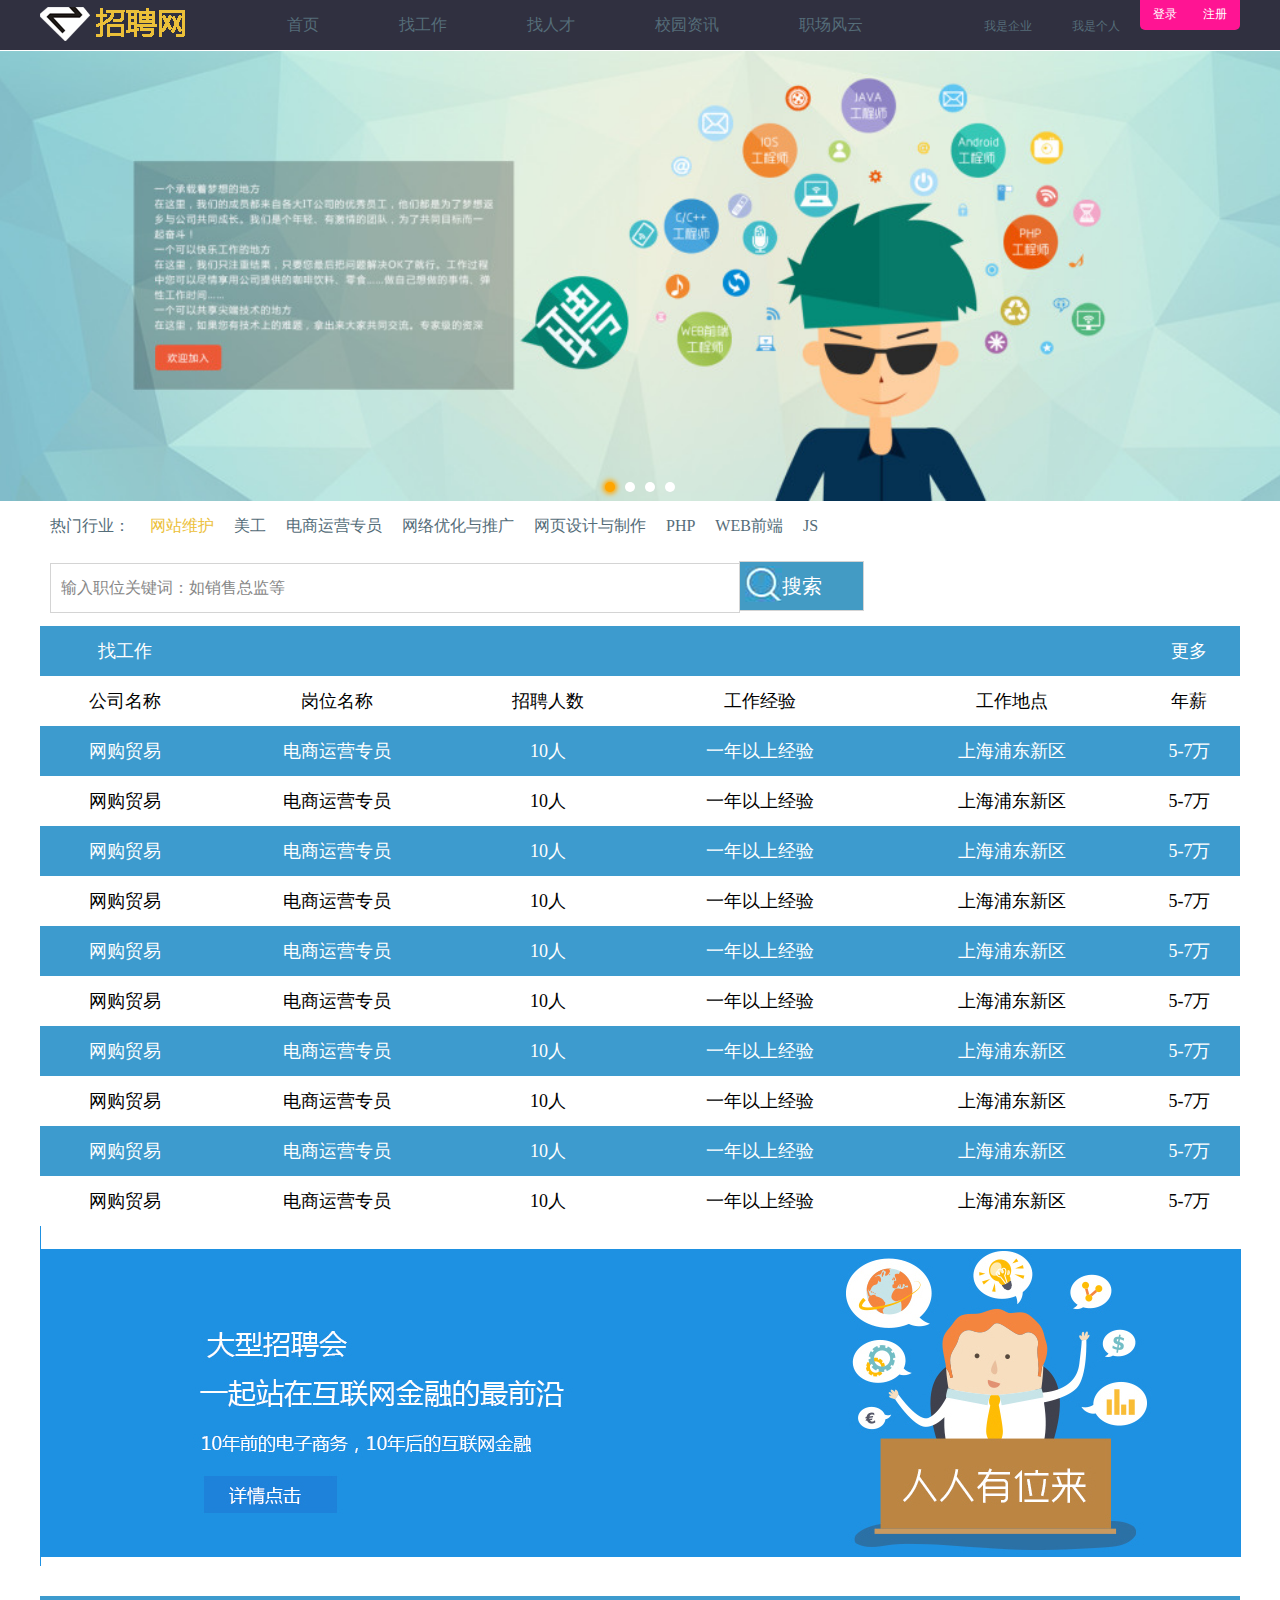
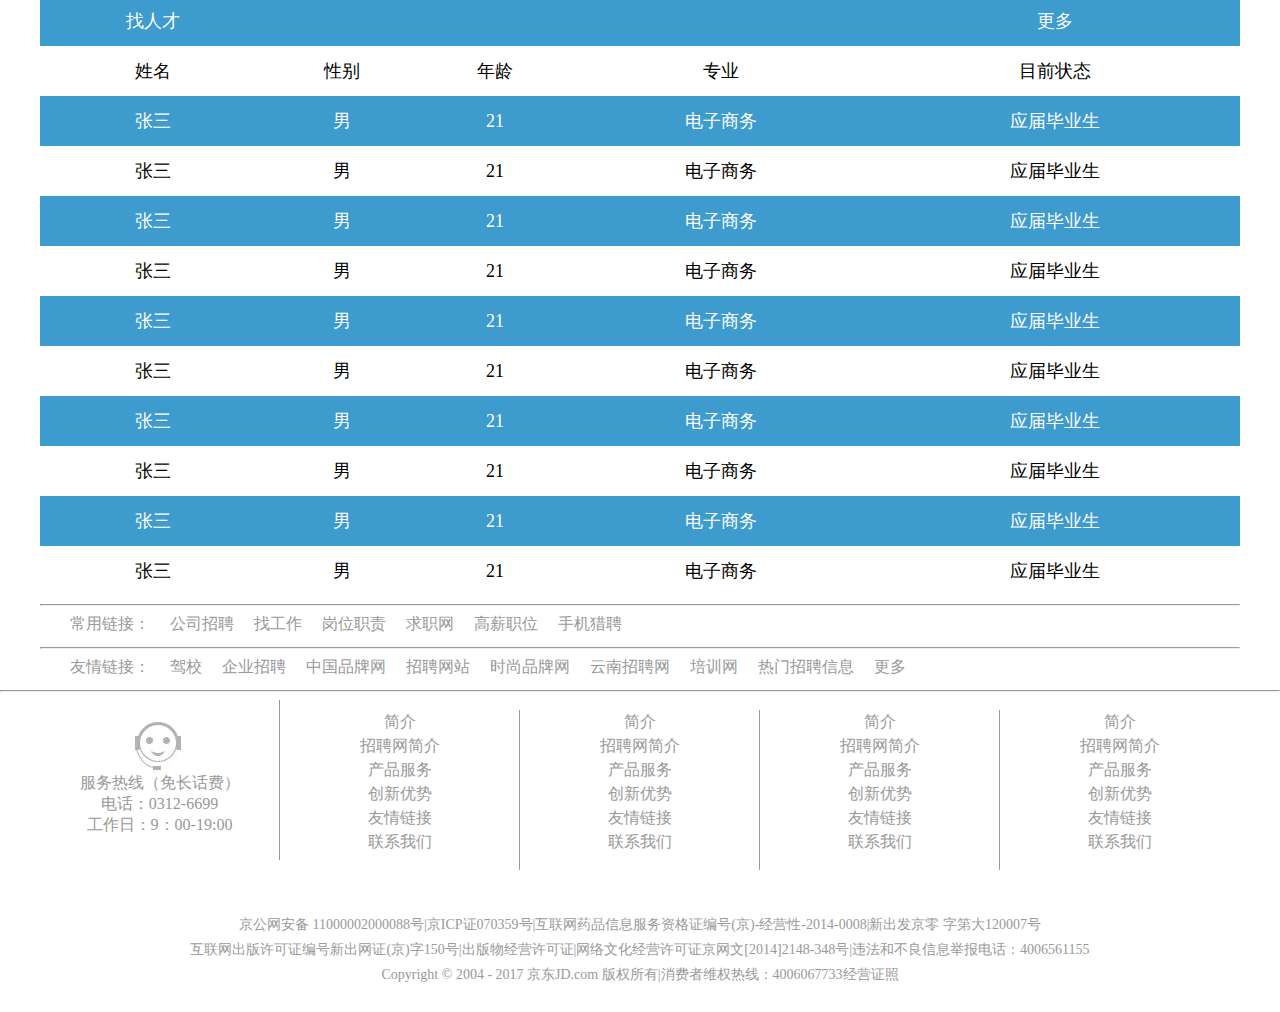
<file: index.html>
<!DOCTYPE html>
<html lang="en">
<head>
<meta charset="utf-8">
<link rel="stylesheet" href="css/commonstyle.css" type="text/css">
<link rel="stylesheet" href="css/index.css" type="text/css">
<link rel="stylesheet" href="css/pageSwitch.min.css">
<title>首页</title>
</head>
<body>
<!--顶部导航-->
<div class="topnav">
  <div class="publicwidth"> <img src="images/logo.png" alt="" title="logo">
    <ul class="nav">
      <li><a href="index.html">首页</a></li>
      <li><a href="job.html">找工作</a></li>
      <li><a href="zrc.html">找人才</a></li>
      <li><a href="Campus information.html">校园资讯</a></li>
      <li><a href="Workplace situation.html">职场风云</a></li>
    </ul>
    <ul class="login">
      <li><a href="login.html">登录</a></li>
      <li><a href="reg.html">注册</a></li>
    </ul>
    <ol>
      <li><a href="enterprise.html">我是企业</a></li>
      <li><a href="personal.html">我是个人</a></li>
    </ol>
  </div>
</div>
<!--轮播图和登录框-->
<div id="container">
  <div class="sections">
    <div class="section" id="section0"> </div>
    <div class="section" id="section1"> </div>
    <div class="section" id="section2"> </div>
    <div class="section" id="section3"> </div>
  </div>
</div>
<script src="js/jquery.min.js"></script>
<script src="js/pageSwitch.min.js"></script>
<script>
	$("#container").PageSwitch({
		direction:'horizontal',
		easing:'ease-in',
		duration:1000,
		autoPlay:true,
		loop:'false'
	});
</script>
<!--滚动栏和搜索栏-->
<div class="tips">
  <div class="publicwidth">
    <ul>
      <li><a href="javascript:;">热门行业：</a></li>
      <li class="two"><a href="javascript:;">网站维护</a></li>
      <li><a href="javascript:;">美工</a></li>
      <li><a href="javascript:;">电商运营专员</a></li>
      <li><a href="javascript:;">网络优化与推广</a></li>
      <li><a href="javascript:;">网页设计与制作</a></li>
      <li><a href="javascript:;">PHP</a></li>
      <li><a href="javascript:;">WEB前端</a></li>
      <li><a href="javascript:;">JS</a></li>
    </ul>
    <form  method="post" action="save.php">
      <input type="text" value="输入职位关键词：如销售总监等" name="myName">
      <input class="sousuo" type="submit" value="搜索" name="submitBtn">
      <img src="images/sousuo.png" alt="">
    </form>
  </div>
</div>
<!--正文-->
<div class="publicwidth">
  <table width="1200">
    <tbody>
      <tr>
        <th scope="col">找工作</th>
        <th scope="col">&nbsp;</th>
        <th scope="col">&nbsp;</th>
        <th scope="col">&nbsp;</th>
        <th scope="col">&nbsp;</th>
        <th scope="col">更多</th>
      </tr>
      <tr>
        <td>公司名称</td>
        <td>岗位名称</td>
        <td>招聘人数</td>
        <td>工作经验</td>
        <td>工作地点</td>
        <td>年薪</td>
      </tr>
      <tr>
        <td>网购贸易</td>
        <td>电商运营专员</td>
        <td>10人</td>
        <td>一年以上经验</td>
        <td>上海浦东新区</td>
        <td>5-7万</td>
      </tr>
      <tr>
        <td>网购贸易</td>
        <td>电商运营专员</td>
        <td>10人</td>
        <td>一年以上经验</td>
        <td>上海浦东新区</td>
        <td>5-7万</td>
      </tr>
      <tr>
        <td>网购贸易</td>
        <td>电商运营专员</td>
        <td>10人</td>
        <td>一年以上经验</td>
        <td>上海浦东新区</td>
        <td>5-7万</td>
      </tr>
      <tr>
        <td>网购贸易</td>
        <td>电商运营专员</td>
        <td>10人</td>
        <td>一年以上经验</td>
        <td>上海浦东新区</td>
        <td>5-7万</td>
      </tr>
      <tr>
        <td>网购贸易</td>
        <td>电商运营专员</td>
        <td>10人</td>
        <td>一年以上经验</td>
        <td>上海浦东新区</td>
        <td>5-7万</td>
      </tr>
      <tr>
        <td>网购贸易</td>
        <td>电商运营专员</td>
        <td>10人</td>
        <td>一年以上经验</td>
        <td>上海浦东新区</td>
        <td>5-7万</td>
      </tr>
      <tr>
        <td>网购贸易</td>
        <td>电商运营专员</td>
        <td>10人</td>
        <td>一年以上经验</td>
        <td>上海浦东新区</td>
        <td>5-7万</td>
      </tr>
      <tr>
        <td>网购贸易</td>
        <td>电商运营专员</td>
        <td>10人</td>
        <td>一年以上经验</td>
        <td>上海浦东新区</td>
        <td>5-7万</td>
      </tr>
      <tr>
        <td>网购贸易</td>
        <td>电商运营专员</td>
        <td>10人</td>
        <td>一年以上经验</td>
        <td>上海浦东新区</td>
        <td>5-7万</td>
      </tr>
      <tr>
        <td>网购贸易</td>
        <td>电商运营专员</td>
        <td>10人</td>
        <td>一年以上经验</td>
        <td>上海浦东新区</td>
        <td>5-7万</td>
      </tr>
    </tbody>
  </table>
  <img src="images/banner00.png" alt="" title="">
  <table width="1200">
    <tbody>
      <tr>
        <th scope="col">找人才</th>
        <th scope="col">&nbsp;</th>
        <th scope="col">&nbsp;</th>
        <th scope="col">&nbsp;</th>
        <th scope="col">更多</th>
      </tr>
      <tr>
        <td>姓名</td>
        <td>性别</td>
        <td>年龄</td>
        <td>专业</td>
        <td>目前状态</td>
      </tr>
      <tr>
        <td>张三</td>
        <td>男</td>
        <td>21</td>
        <td>电子商务</td>
        <td>应届毕业生</td>
      </tr>
      <tr>
        <td>张三</td>
        <td>男</td>
        <td>21</td>
        <td>电子商务</td>
        <td>应届毕业生</td>
      </tr>
      <tr>
        <td>张三</td>
        <td>男</td>
        <td>21</td>
        <td>电子商务</td>
        <td>应届毕业生</td>
      </tr>
      <tr>
        <td>张三</td>
        <td>男</td>
        <td>21</td>
        <td>电子商务</td>
        <td>应届毕业生</td>
      </tr>
      <tr>
        <td>张三</td>
        <td>男</td>
        <td>21</td>
        <td>电子商务</td>
        <td>应届毕业生</td>
      </tr>
      <tr>
        <td>张三</td>
        <td>男</td>
        <td>21</td>
        <td>电子商务</td>
        <td>应届毕业生</td>
      </tr>
      <tr>
        <td>张三</td>
        <td>男</td>
        <td>21</td>
        <td>电子商务</td>
        <td>应届毕业生</td>
      </tr>
      <tr>
        <td>张三</td>
        <td>男</td>
        <td>21</td>
        <td>电子商务</td>
        <td>应届毕业生</td>
      </tr>
      <tr>
        <td>张三</td>
        <td>男</td>
        <td>21</td>
        <td>电子商务</td>
        <td>应届毕业生</td>
      </tr>
      <tr>
        <td>张三</td>
        <td>男</td>
        <td>21</td>
        <td>电子商务</td>
        <td>应届毕业生</td>
      </tr>
    </tbody>
  </table>
</div>
<!--底栏-->
<div class="bottomnav">
  <div class="publicwidth">
    <hr>
    <ul>
      <li><a href="javascript:;">常用链接：</a></li>
      <li><a href="javascript:;">公司招聘</a></li>
      <li><a href="javascript:;">找工作</a></li>
      <li><a href="javascript:;">岗位职责</a></li>
      <li><a href="javascript:;">求职网</a></li>
      <li><a href="javascript:;">高薪职位</a></li>
      <li><a href="javascript:;">手机猎聘</a></li>
    </ul>
    <hr>
    <ul>
      <li><a href="javascript:;">友情链接：</a></li>
      <li><a href="javascript:;">驾校</a></li>
      <li><a href="javascript:;">企业招聘</a></li>
      <li><a href="javascript:;">中国品牌网</a></li>
      <li><a href="javascript:;">招聘网站</a></li>
      <li><a href="javascript:;">时尚品牌网</a></li>
      <li><a href="javascript:;">云南招聘网</a></li>
      <li><a href="javascript:;">培训网</a></li>
      <li><a href="javascript:;">热门招聘信息</a></li>
      <li><a href="javascript:;">更多</a></li>
    </ul>
  </div>
</div>
<!--底部导航-->
<div class="bottom">
  <hr>
  <div class="publicwidth">
    <div class="boxone"> <img src="images/kefu.png" alt="" title="">
      <ul>
        <li>服务热线（免长话费）</li>
        <li>电话：0312-6699</li>
        <li>工作日：9：00-19:00</li>
      </ul>
    </div>
    <div class="boxtwo">
      <ul>
        <li>简介</li>
        <li>招聘网简介</li>
        <li>产品服务</li>
        <li>创新优势</li>
        <li>友情链接</li>
        <li>联系我们</li>
      </ul>
    </div>
    <div class="boxthree">
      <ul>
        <li>简介</li>
        <li>招聘网简介</li>
        <li>产品服务</li>
        <li>创新优势</li>
        <li>友情链接</li>
        <li>联系我们</li>
      </ul>
    </div>
    <div class="boxfour">
      <ul>
        <li>简介</li>
        <li>招聘网简介</li>
        <li>产品服务</li>
        <li>创新优势</li>
        <li>友情链接</li>
        <li>联系我们</li>
      </ul>
    </div>
    <div class="boxfive">
      <ul>
        <li>简介</li>
        <li>招聘网简介</li>
        <li>产品服务</li>
        <li>创新优势</li>
        <li>友情链接</li>
        <li>联系我们</li>
      </ul>
    </div>
  </div>
</div>
<!--备案信息-->
<div class="bottominfor">
  <div class="publicwidth">
    <p>京公网安备 11000002000088号|京ICP证070359号|互联网药品信息服务资格证编号(京)-经营性-2014-0008|新出发京零 字第大120007号</p>
    <p>互联网出版许可证编号新出网证(京)字150号|出版物经营许可证|网络文化经营许可证京网文[2014]2148-348号|违法和不良信息举报电话：4006561155</p>
    <p>Copyright © 2004 - 2017  京东JD.com 版权所有|消费者维权热线：4006067733经营证照</p>
  </div>
</div>
</body>
</html>
</file>
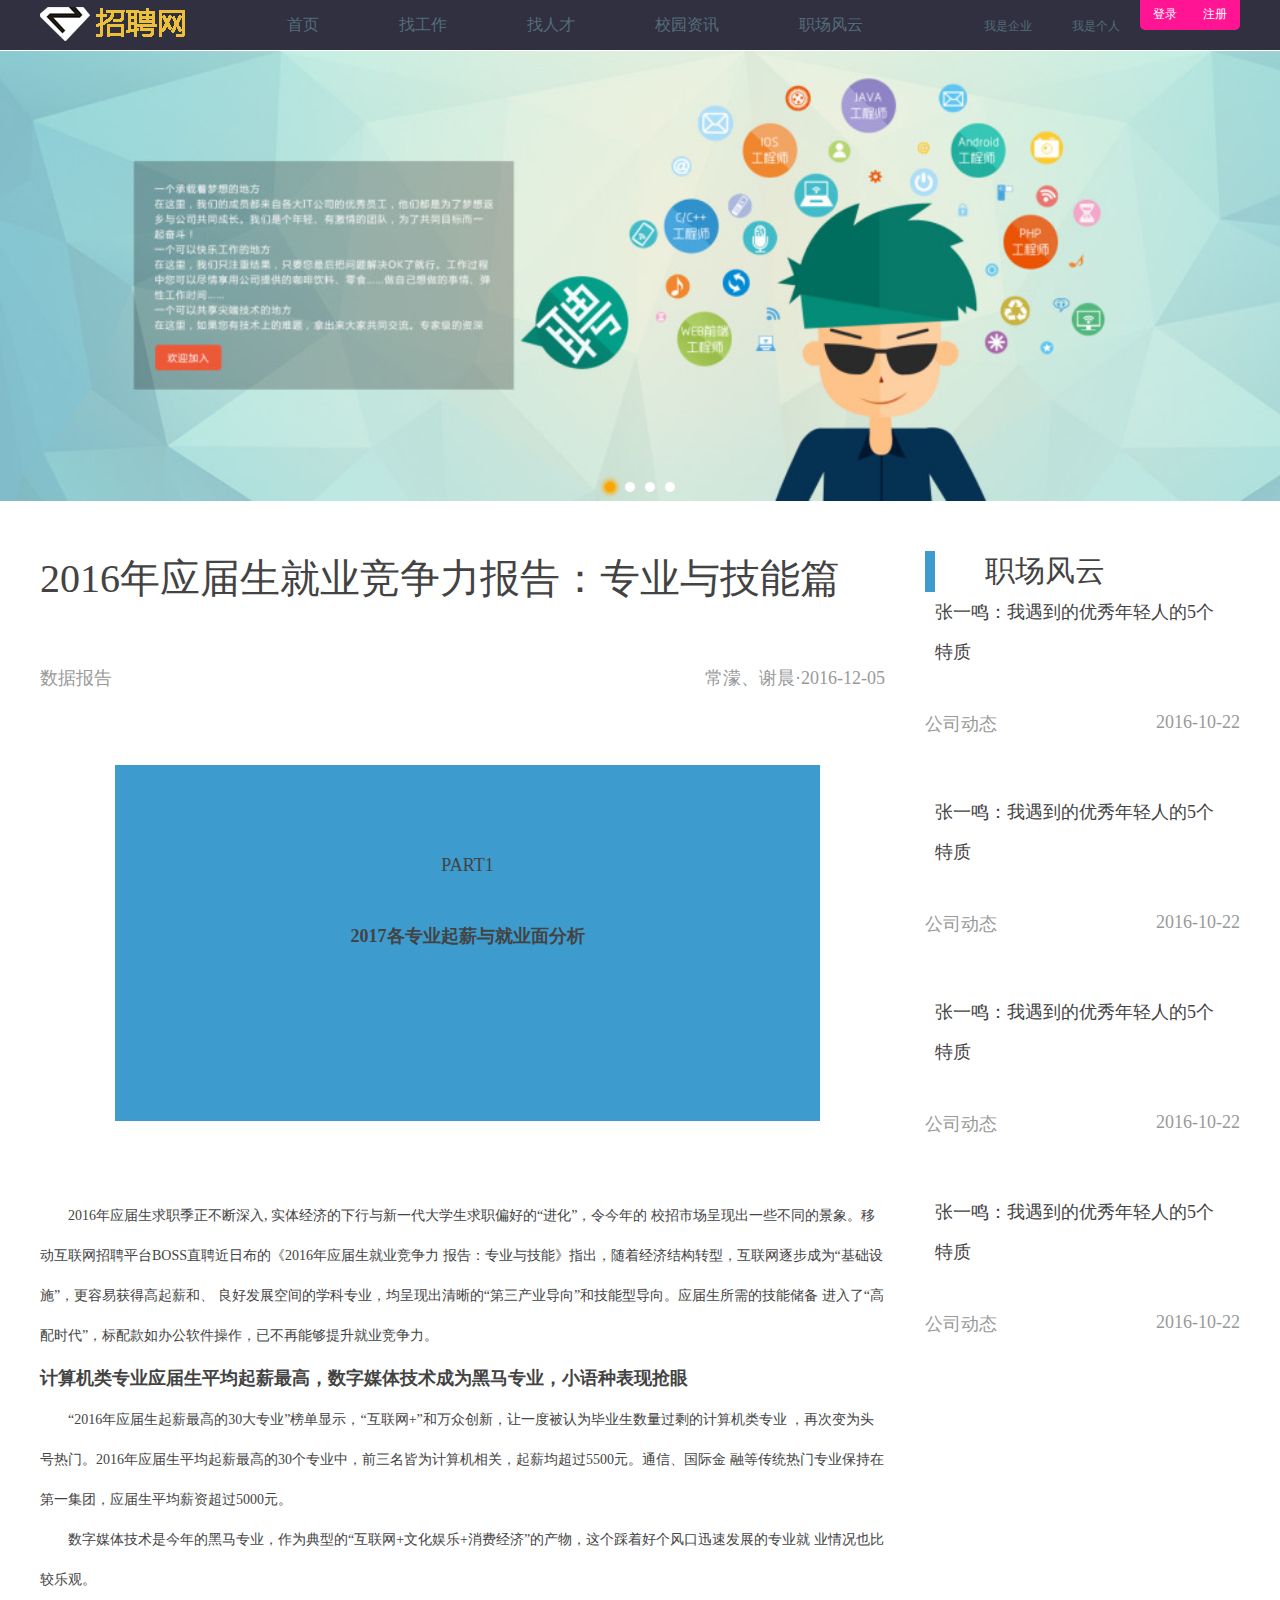
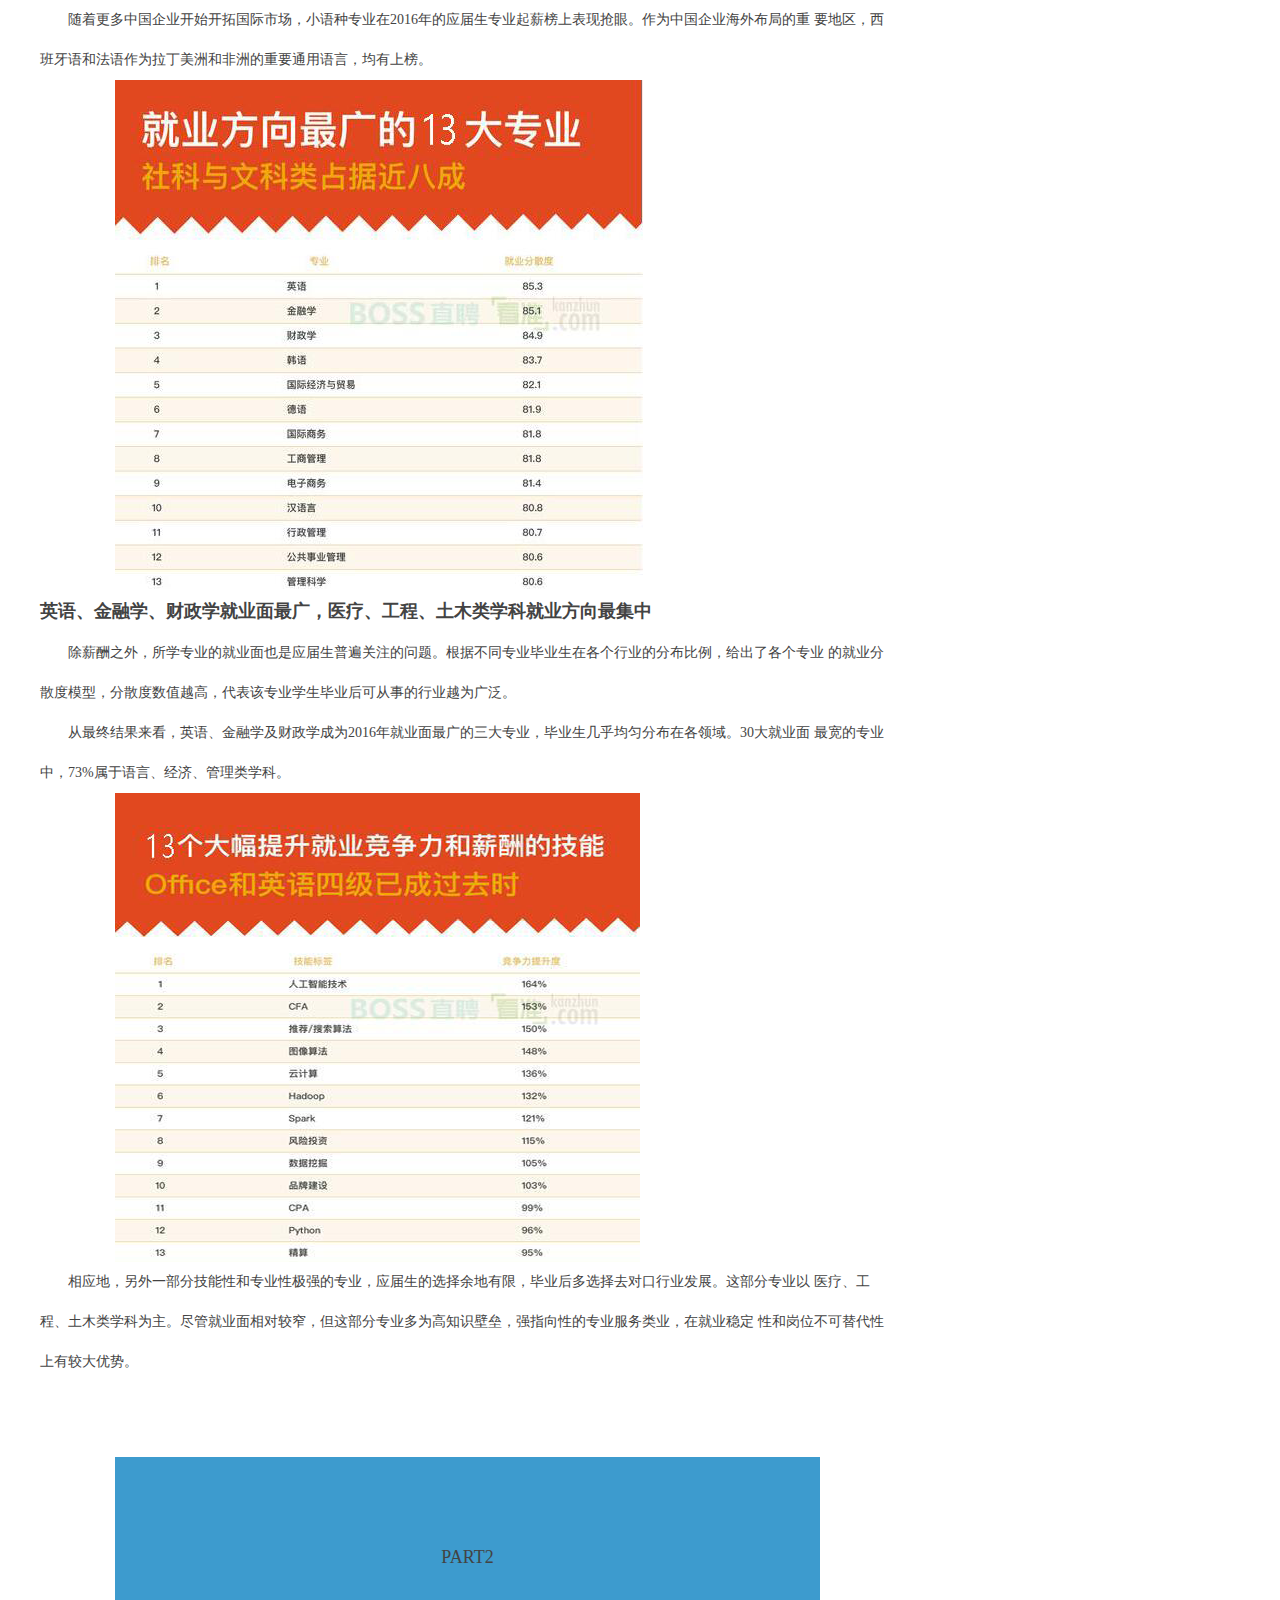
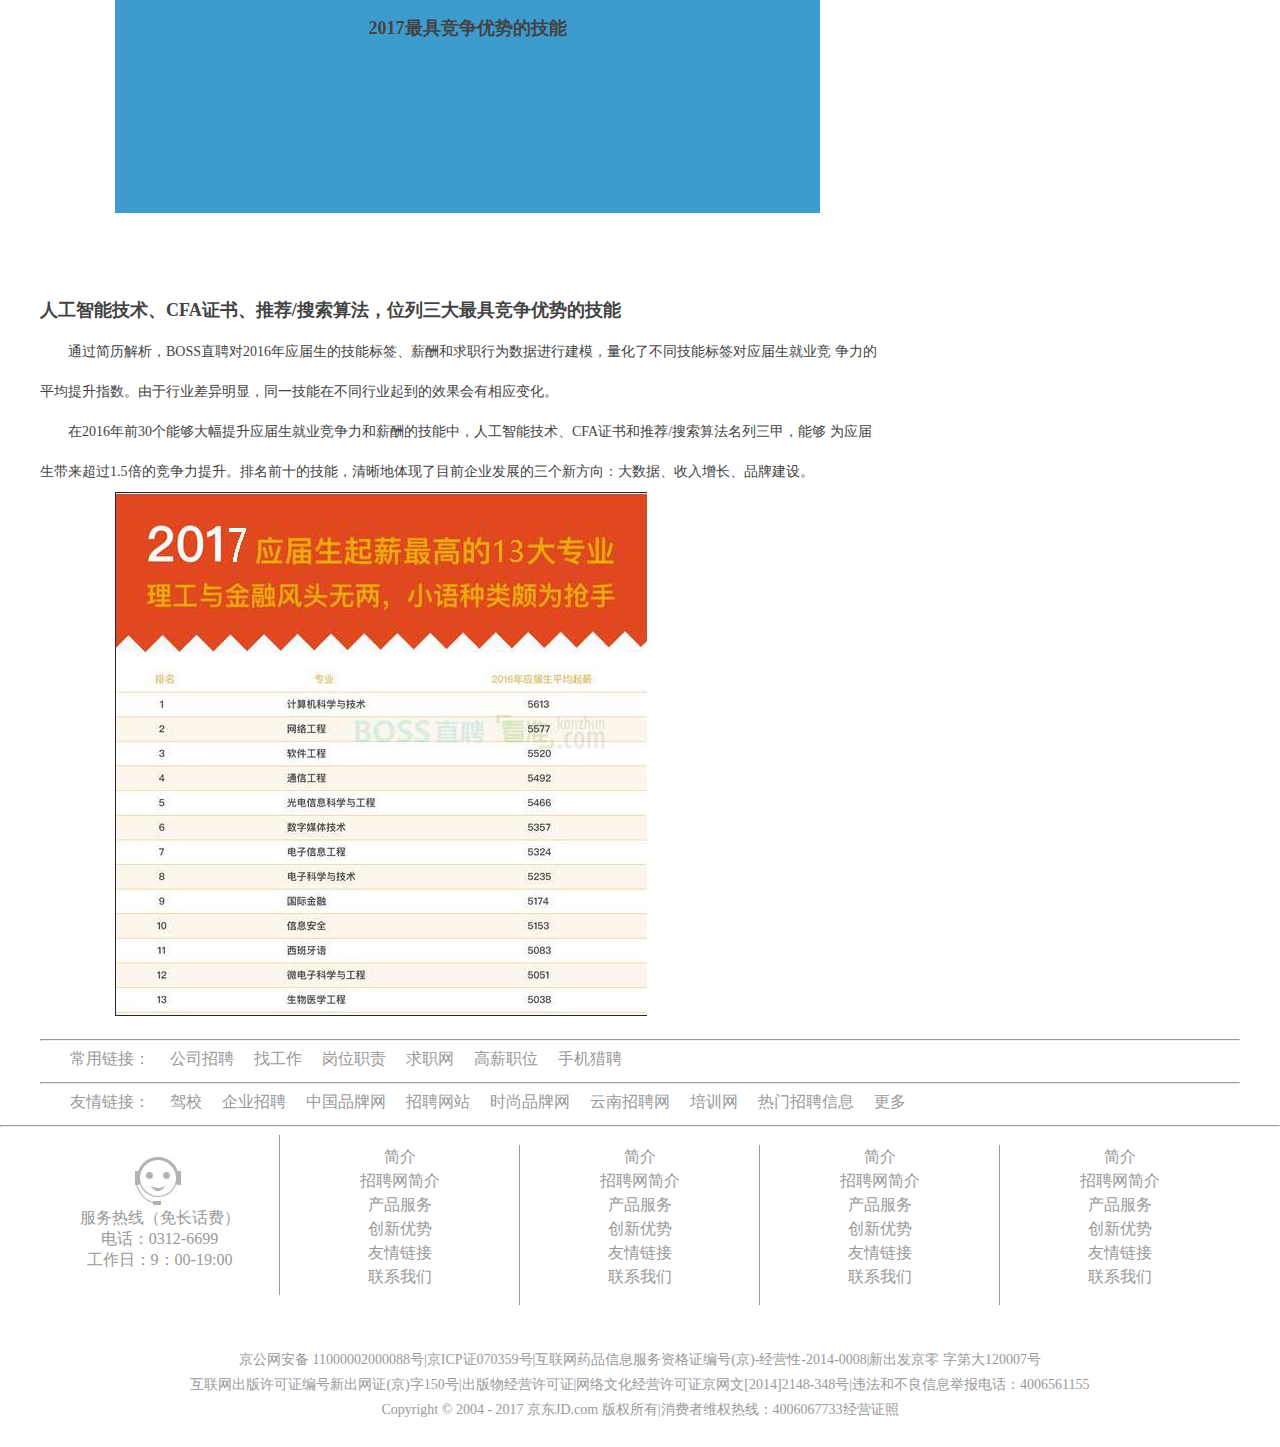
<file: Campus information.html>
<!DOCTYPE html>
<html lang="en">
<head>
<meta charset="utf-8">
<link rel="stylesheet" href="css/commonstyle.css" type="text/css">
<link rel="stylesheet" href="css/qiyezhuce.css" type="text/css">
<link rel="stylesheet" href="css/pageSwitch.min.css">
<title>校园资讯</title>
</head>
<body>
<!--顶部导航-->
<div class="topnav">
  <div class="publicwidth"> <img src="images/logo.png" alt="" title="logo">
    <ul class="nav">
      <li><a href="index.html">首页</a></li>
      <li><a href="job.html">找工作</a></li>
      <li><a href="zrc.html">找人才</a></li>
      <li><a href="Campus information.html">校园资讯</a></li>
      <li><a href="Workplace situation.html">职场风云</a></li>
    </ul>
    <ul class="login">
      <li><a href="login.html">登录</a></li>
      <li><a href="reg.html">注册</a></li>
    </ul>
    <ol>
      <li><a href="enterprise.html">我是企业</a></li>
      <li><a href="personal.html">我是个人</a></li>
    </ol>
  </div>
</div>
<!--轮播图和登录框-->
<div id="container">
  <div class="sections">
    <div class="section" id="section0"> </div>
    <div class="section" id="section1"> </div>
    <div class="section" id="section2"> </div>
    <div class="section" id="section3"> </div>
  </div>
</div>
<script src="js/jquery.min.js"></script>
<script src="js/pageSwitch.min.js"></script>
<script>
	$("#container").PageSwitch({
		direction:'horizontal',
		easing:'ease-in',
		duration:1000,
		autoPlay:true,
		loop:'false'
	});
</script>
<!--正文-->
<div class="centerone">
  <div class="publicwidth">
    <div class="left">
      <h1>2016年应届生就业竞争力报告：专业与技能篇</h1>
      <div class="tips">
        <h6>数据报告</h6>
        <h6>常濛、谢晨·2016-12-05</h6>
      </div>
      <div class="blue">
        <h6>PART1</h6>
        <p>2017各专业起薪与就业面分析</p>
      </div>
      <p> 2016年应届生求职季正不断深入, 实体经济的下行与新一代大学生求职偏好的“进化”，令今年的
        校招市场呈现出一些不同的景象。移动互联网招聘平台BOSS直聘近日布的《2016年应届生就业竞争力
        报告：专业与技能》指出，随着经济结构转型，互联网逐步成为“基础设施”，更容易获得高起薪和、
        良好发展空间的学科专业，均呈现出清晰的“第三产业导向”和技能型导向。应届生所需的技能储备
        进入了“高配时代”，标配款如办公软件操作，已不再能够提升就业竞争力。</p>
      <h2>计算机类专业应届生平均起薪最高，数字媒体技术成为黑马专业，小语种表现抢眼</h2>
      <p> “2016年应届生起薪最高的30大专业”榜单显示，“互联网+”和万众创新，让一度被认为毕业生数量过剩的计算机类专业
        ，再次变为头号热门。2016年应届生平均起薪最高的30个专业中，前三名皆为计算机相关，起薪均超过5500元。通信、国际金
        融等传统热门专业保持在第一集团，应届生平均薪资超过5000元。</p>
      <p> 数字媒体技术是今年的黑马专业，作为典型的“互联网+文化娱乐+消费经济”的产物，这个踩着好个风口迅速发展的专业就
        业情况也比较乐观。</p>
      <p> 随着更多中国企业开始开拓国际市场，小语种专业在2016年的应届生专业起薪榜上表现抢眼。作为中国企业海外布局的重
        要地区，西班牙语和法语作为拉丁美洲和非洲的重要通用语言，均有上榜。</p>
      <img src="images/7.png" alt="" title="">
      <h2>英语、金融学、财政学就业面最广，医疗、工程、土木类学科就业方向最集中</h2>
      <p> 除薪酬之外，所学专业的就业面也是应届生普遍关注的问题。根据不同专业毕业生在各个行业的分布比例，给出了各个专业
        的就业分散度模型，分散度数值越高，代表该专业学生毕业后可从事的行业越为广泛。</p>
      <p>从最终结果来看，英语、金融学及财政学成为2016年就业面最广的三大专业，毕业生几乎均匀分布在各领域。30大就业面
        最宽的专业中，73%属于语言、经济、管理类学科。</p>
      <img src="images/5.png" alt="" title="">
      <p> 相应地，另外一部分技能性和专业性极强的专业，应届生的选择余地有限，毕业后多选择去对口行业发展。这部分专业以
        医疗、工程、土木类学科为主。尽管就业面相对较窄，但这部分专业多为高知识壁垒，强指向性的专业服务类业，在就业稳定
        性和岗位不可替代性上有较大优势。</p>
      <div class="blue">
        <h6>PART2</h6>
        <p>2017最具竞争优势的技能</p>
      </div>
      <h2>人工智能技术、CFA证书、推荐/搜索算法，位列三大最具竞争优势的技能</h2>
      <p> 通过简历解析，BOSS直聘对2016年应届生的技能标签、薪酬和求职行为数据进行建模，量化了不同技能标签对应届生就业竞
        争力的平均提升指数。由于行业差异明显，同一技能在不同行业起到的效果会有相应变化。</p>
      <p> 在2016年前30个能够大幅提升应届生就业竞争力和薪酬的技能中，人工智能技术、CFA证书和推荐/搜索算法名列三甲，能够
        为应届生带来超过1.5倍的竞争力提升。排名前十的技能，清晰地体现了目前企业发展的三个新方向：大数据、收入增长、品牌建设。</p>
      <img src="images/6.png" alt="" title=""> </div>
    <div class="right">
      <h1>职场风云</h1>
      <div class="one">
        <p>张一鸣：我遇到的优秀年轻人的5个特质</p>
        <div class="tips">
          <h6>公司动态</h6>
          <h6>2016-10-22</h6>
        </div>
      </div>
      <div class="one">
        <p>张一鸣：我遇到的优秀年轻人的5个特质</p>
        <div class="tips">
          <h6>公司动态</h6>
          <h6>2016-10-22</h6>
        </div>
      </div>
      <div class="one">
        <p>张一鸣：我遇到的优秀年轻人的5个特质</p>
        <div class="tips">
          <h6>公司动态</h6>
          <h6>2016-10-22</h6>
        </div>
      </div>
      <div class="one">
        <p>张一鸣：我遇到的优秀年轻人的5个特质</p>
        <div class="tips">
          <h6>公司动态</h6>
          <h6>2016-10-22</h6>
        </div>
      </div>
    </div>
  </div>
</div>
<!--底栏-->
<div class="bottomnav">
  <div class="publicwidth">
    <hr>
    <ul>
      <li><a href="javascript:;">常用链接：</a></li>
      <li><a href="javascript:;">公司招聘</a></li>
      <li><a href="javascript:;">找工作</a></li>
      <li><a href="javascript:;">岗位职责</a></li>
      <li><a href="javascript:;">求职网</a></li>
      <li><a href="javascript:;">高薪职位</a></li>
      <li><a href="javascript:;">手机猎聘</a></li>
    </ul>
    <hr>
    <ul>
      <li><a href="javascript:;">友情链接：</a></li>
      <li><a href="javascript:;">驾校</a></li>
      <li><a href="javascript:;">企业招聘</a></li>
      <li><a href="javascript:;">中国品牌网</a></li>
      <li><a href="javascript:;">招聘网站</a></li>
      <li><a href="javascript:;">时尚品牌网</a></li>
      <li><a href="javascript:;">云南招聘网</a></li>
      <li><a href="javascript:;">培训网</a></li>
      <li><a href="javascript:;">热门招聘信息</a></li>
      <li><a href="javascript:;">更多</a></li>
    </ul>
  </div>
</div>
<!--底部导航-->
<div class="bottom">
  <hr>
  <div class="publicwidth">
    <div class="boxone"> <img src="images/kefu.png" alt="" title="">
      <ul>
        <li>服务热线（免长话费）</li>
        <li>电话：0312-6699</li>
        <li>工作日：9：00-19:00</li>
      </ul>
    </div>
    <div class="boxtwo">
      <ul>
        <li>简介</li>
        <li>招聘网简介</li>
        <li>产品服务</li>
        <li>创新优势</li>
        <li>友情链接</li>
        <li>联系我们</li>
      </ul>
    </div>
    <div class="boxthree">
      <ul>
        <li>简介</li>
        <li>招聘网简介</li>
        <li>产品服务</li>
        <li>创新优势</li>
        <li>友情链接</li>
        <li>联系我们</li>
      </ul>
    </div>
    <div class="boxfour">
      <ul>
        <li>简介</li>
        <li>招聘网简介</li>
        <li>产品服务</li>
        <li>创新优势</li>
        <li>友情链接</li>
        <li>联系我们</li>
      </ul>
    </div>
    <div class="boxfive">
      <ul>
        <li>简介</li>
        <li>招聘网简介</li>
        <li>产品服务</li>
        <li>创新优势</li>
        <li>友情链接</li>
        <li>联系我们</li>
      </ul>
    </div>
  </div>
</div>
<!--备案信息-->
<div class="bottominfor">
  <div class="publicwidth">
    <p>京公网安备 11000002000088号|京ICP证070359号|互联网药品信息服务资格证编号(京)-经营性-2014-0008|新出发京零 字第大120007号</p>
    <p>互联网出版许可证编号新出网证(京)字150号|出版物经营许可证|网络文化经营许可证京网文[2014]2148-348号|违法和不良信息举报电话：4006561155</p>
    <p>Copyright © 2004 - 2017  京东JD.com 版权所有|消费者维权热线：4006067733经营证照</p>
  </div>
</div>
</body>
</html>
</file>
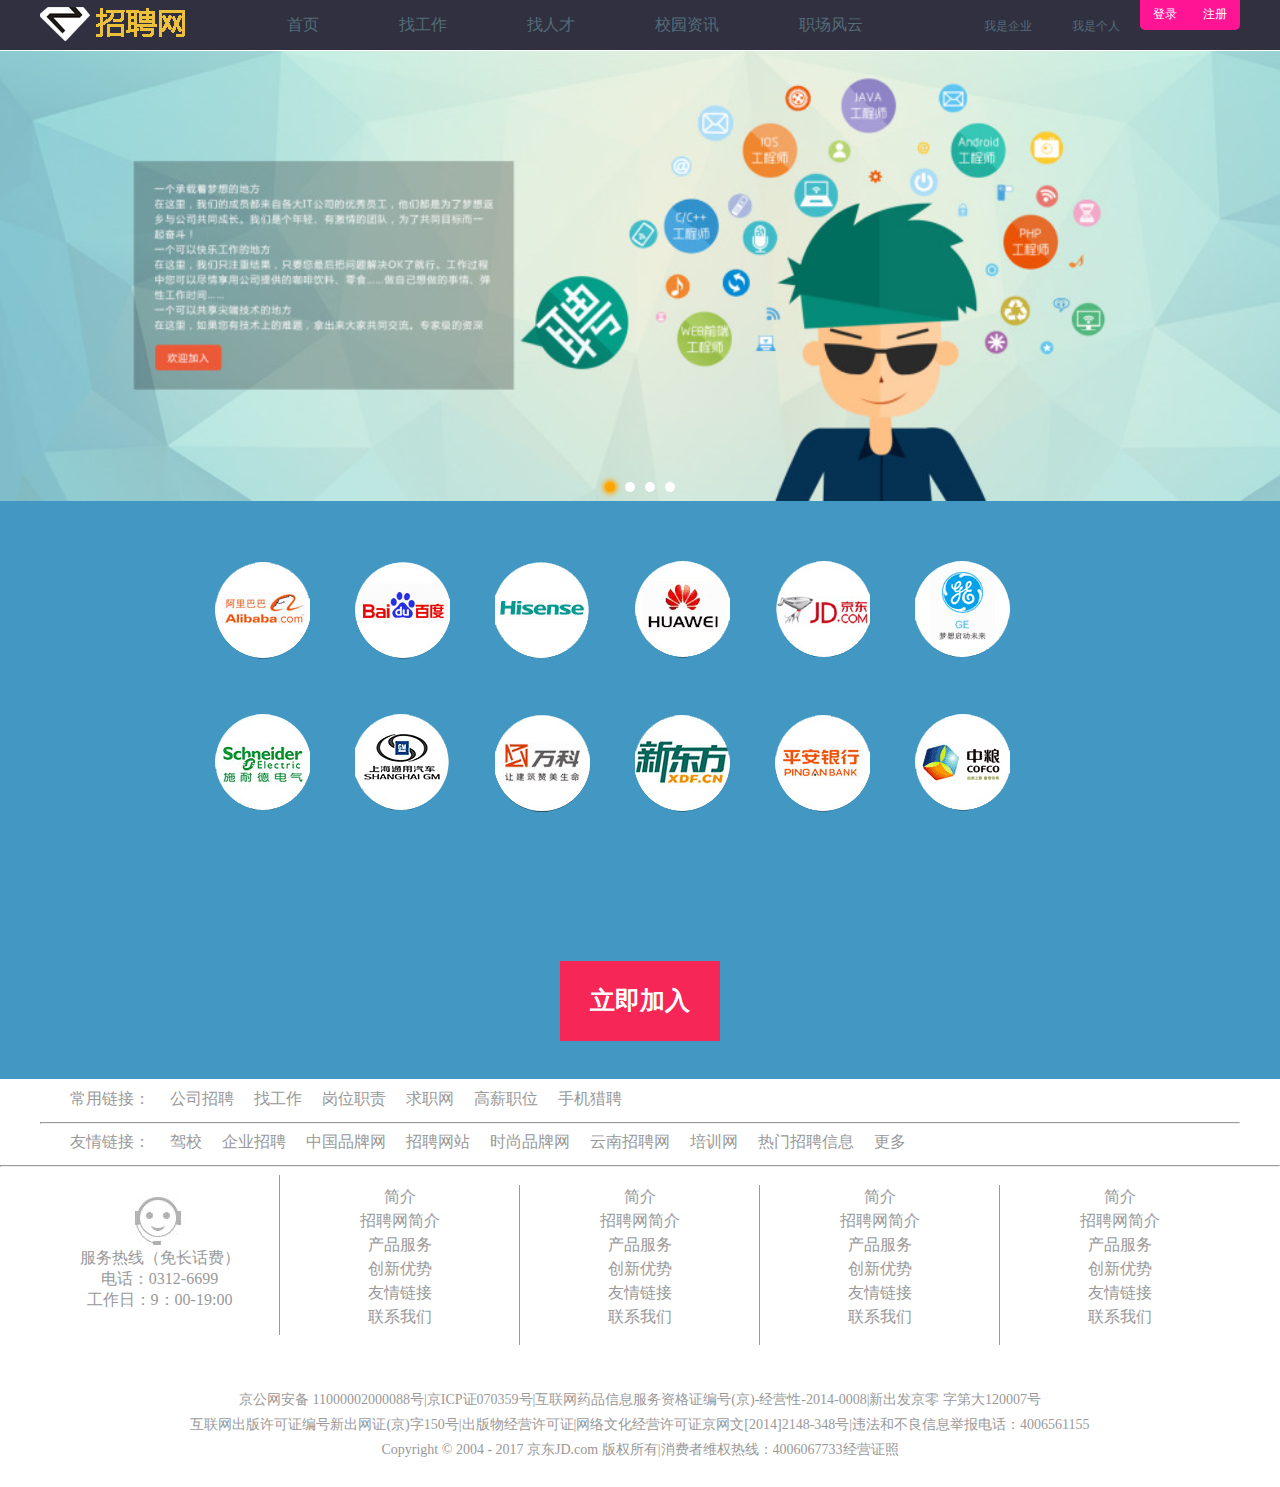
<file: enterprise.html>
<!DOCTYPE html>
<html lang="en">
<head>
<meta charset="utf-8">
<link rel="stylesheet" href="css/commonstyle.css" type="text/css">
<link rel="stylesheet" href="css/four.css" type="text/css">
<link rel="stylesheet" href="css/pageSwitch.min.css">
<title>我是企业</title>
</head>
<body>
<!--顶部导航-->
<div class="topnav">
  <div class="publicwidth"> <img src="images/logo.png" alt="" title="logo">
    <ul class="nav">
      <li><a href="index.html">首页</a></li>
      <li><a href="job.html">找工作</a></li>
      <li><a href="zrc.html">找人才</a></li>
      <li><a href="Campus information.html">校园资讯</a></li>
      <li><a href="Workplace situation.html">职场风云</a></li>
    </ul>
    <ul class="login">
      <li><a href="login.html">登录</a></li>
      <li><a href="reg.html">注册</a></li>
    </ul>
    <ol>
      <li><a href="enterprise.html">我是企业</a></li>
      <li><a href="personal.html">我是个人</a></li>
    </ol>
  </div>
</div>
<!--轮播图和登录框-->
<div id="container">
  <div class="sections">
    <div class="section" id="section0"> </div>
    <div class="section" id="section1"> </div>
    <div class="section" id="section2"> </div>
    <div class="section" id="section3"> </div>
  </div>
</div>
<script src="js/jquery.min.js"></script>
<script src="js/pageSwitch.min.js"></script>
<script>
	$("#container").PageSwitch({
		direction:'horizontal',
		easing:'ease-in',
		duration:1000,
		autoPlay:true,
		loop:'false'
	});
</script>
<div class="qiye">
  <div class="neirong publicwidth clearfix">
    <ul>
      <li><a href="#"><img src="images/ali.png" alt="" title=""></a></li>
      <li><a href="#"><img src="images/baidu.png" alt="" title=""></a></li>
      <li><a href="#"><img src="images/hisense.png" alt="" title=""></a></li>
      <li><a href="#"><img src="images/huawei.png" alt="" title=""></a></li>
      <li><a href="#"><img src="images/jingdong.png" alt="" title=""></a></li>
      <li><a href="#"><img src="images/mengxiang.png" alt="" title=""></a></li>
      <li><a href="#"><img src="images/shinai.png"alt="" title=""></a></li>
      <li><a href="#"><img src="images/tongyong.png"alt="" title=""></a></li>
      <li><a href="#"><img src="images/wangke.png"alt="" title=""></a></li>
      <li><a href="#"><img src="images/xindongfang.png" alt="" title=""></a></li>
      <li><a href="#"><img src="images/yinahng.png" alt="" title=""></a></li>
      <li><a href="#"><img src="images/zhognliang.png" alt="" title=""></a></li>
    </ul>
    <p><a href="#">立即加入</a></p>
  </div>
</div>
<!--底栏-->
<div class="bottomnav">
  <div class="publicwidth">
    <ul>
      <li><a href="javascript:;">常用链接：</a></li>
      <li><a href="javascript:;">公司招聘</a></li>
      <li><a href="javascript:;">找工作</a></li>
      <li><a href="javascript:;">岗位职责</a></li>
      <li><a href="javascript:;">求职网</a></li>
      <li><a href="javascript:;">高薪职位</a></li>
      <li><a href="javascript:;">手机猎聘</a></li>
    </ul>
    <hr>
    <ul>
      <li><a href="javascript:;">友情链接：</a></li>
      <li><a href="javascript:;">驾校</a></li>
      <li><a href="javascript:;">企业招聘</a></li>
      <li><a href="javascript:;">中国品牌网</a></li>
      <li><a href="javascript:;">招聘网站</a></li>
      <li><a href="javascript:;">时尚品牌网</a></li>
      <li><a href="javascript:;">云南招聘网</a></li>
      <li><a href="javascript:;">培训网</a></li>
      <li><a href="javascript:;">热门招聘信息</a></li>
      <li><a href="javascript:;">更多</a></li>
    </ul>
  </div>
</div>
<!--底部导航-->
<div class="bottom">
  <hr>
  <div class="publicwidth">
    <div class="boxone"> <img src="images/kefu.png" alt="" title="">
      <ul>
        <li>服务热线（免长话费）</li>
        <li>电话：0312-6699</li>
        <li>工作日：9：00-19:00</li>
      </ul>
    </div>
    <div class="boxtwo">
      <ul>
        <li>简介</li>
        <li>招聘网简介</li>
        <li>产品服务</li>
        <li>创新优势</li>
        <li>友情链接</li>
        <li>联系我们</li>
      </ul>
    </div>
    <div class="boxthree">
      <ul>
        <li>简介</li>
        <li>招聘网简介</li>
        <li>产品服务</li>
        <li>创新优势</li>
        <li>友情链接</li>
        <li>联系我们</li>
      </ul>
    </div>
    <div class="boxfour">
      <ul>
        <li>简介</li>
        <li>招聘网简介</li>
        <li>产品服务</li>
        <li>创新优势</li>
        <li>友情链接</li>
        <li>联系我们</li>
      </ul>
    </div>
    <div class="boxfive">
      <ul>
        <li>简介</li>
        <li>招聘网简介</li>
        <li>产品服务</li>
        <li>创新优势</li>
        <li>友情链接</li>
        <li>联系我们</li>
      </ul>
    </div>
  </div>
</div>
<!--备案信息-->
<div class="bottominfor">
  <div class="publicwidth">
    <p>京公网安备 11000002000088号|京ICP证070359号|互联网药品信息服务资格证编号(京)-经营性-2014-0008|新出发京零 字第大120007号</p>
    <p>互联网出版许可证编号新出网证(京)字150号|出版物经营许可证|网络文化经营许可证京网文[2014]2148-348号|违法和不良信息举报电话：4006561155</p>
    <p>Copyright © 2004 - 2017  京东JD.com 版权所有|消费者维权热线：4006067733经营证照</p>
  </div>
</div>
</body>
</html>
</file>
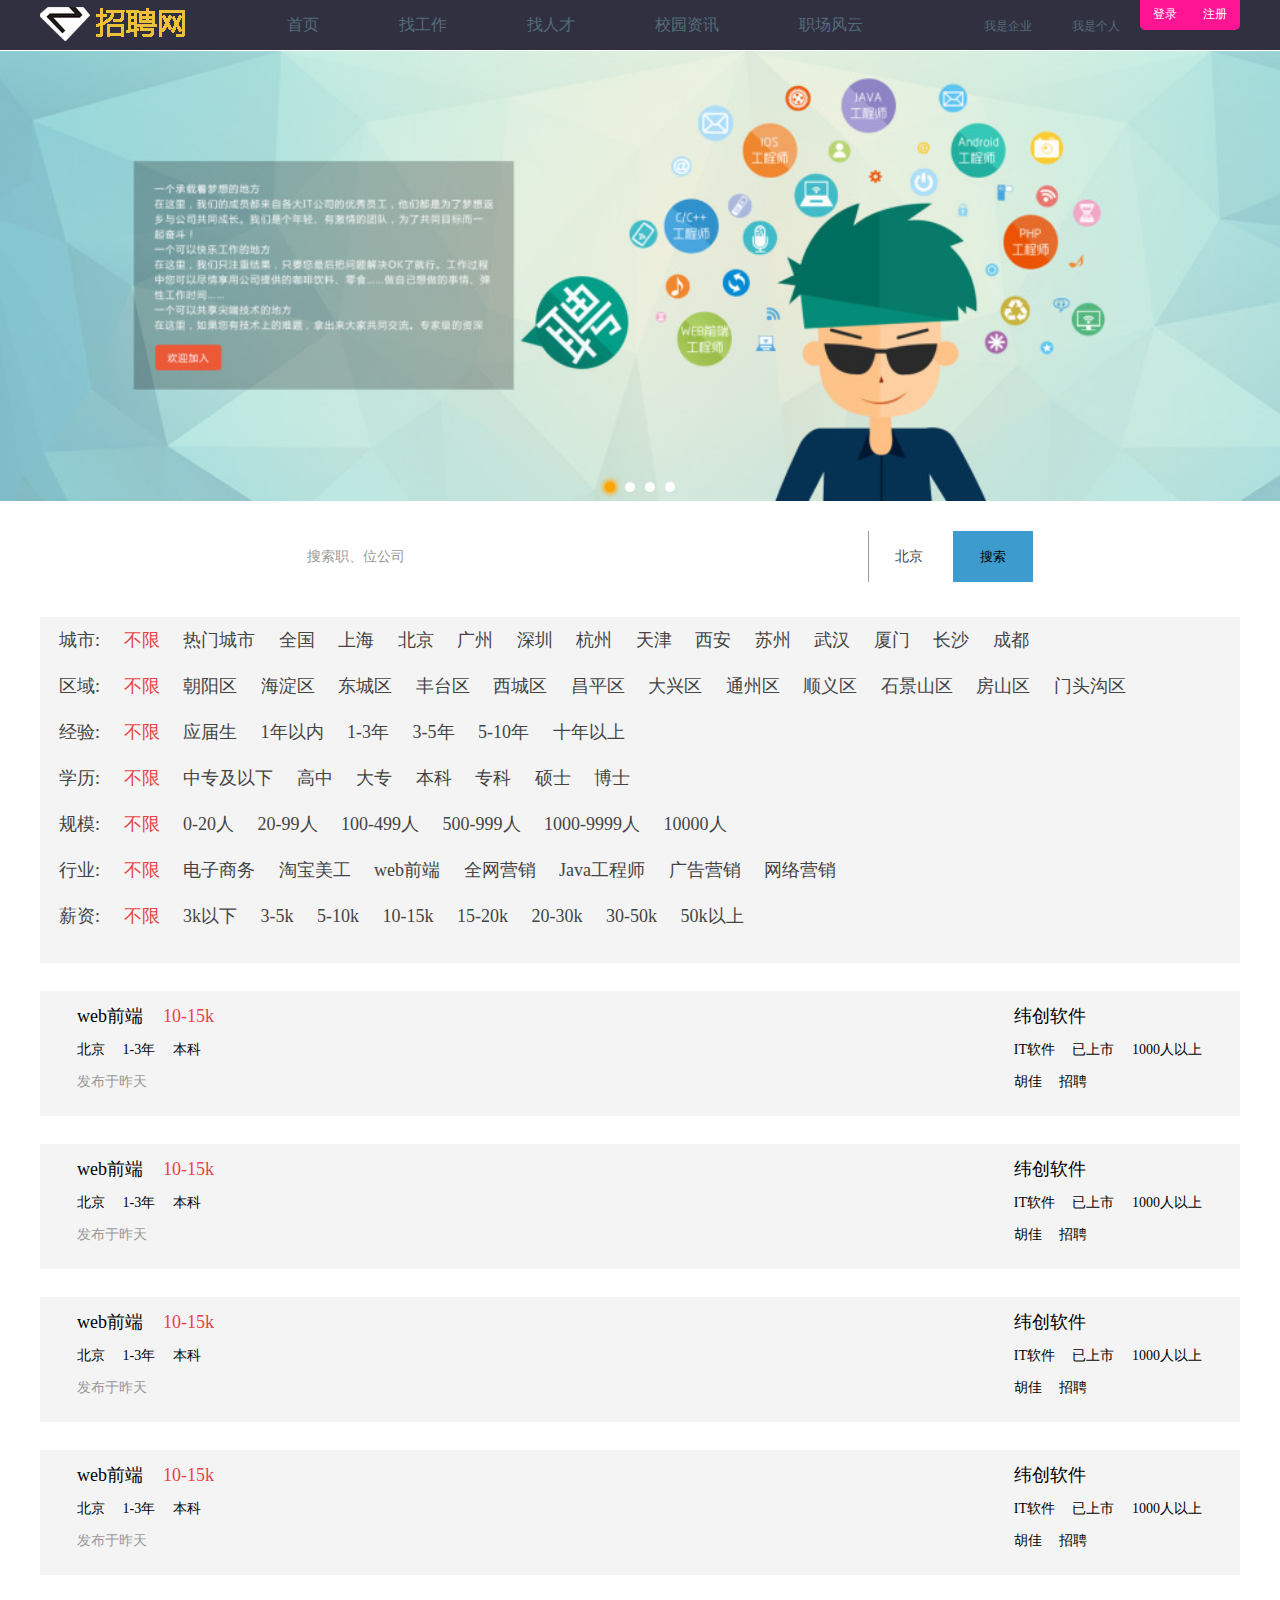
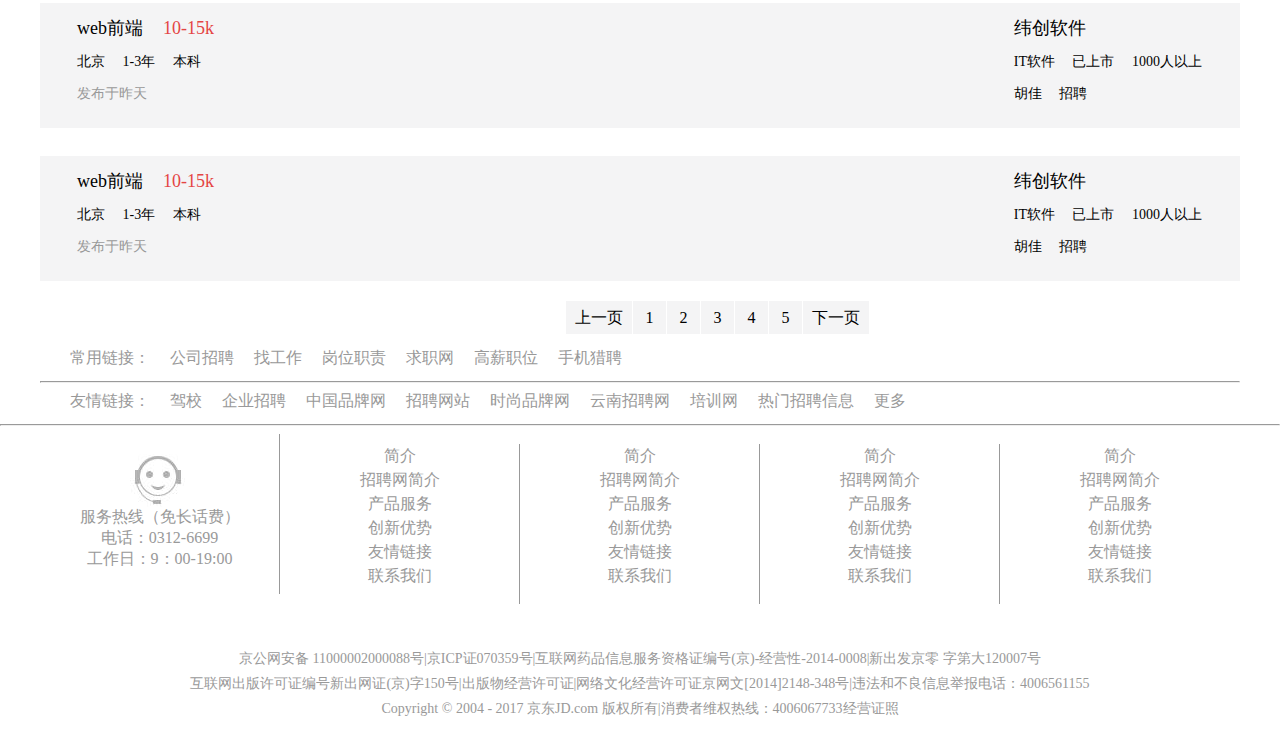
<file: job.html>
<!DOCTYPE html>
<html lang="en">
<head>
<meta charset="utf-8">
<link rel="stylesheet" href="css/commonstyle.css" type="text/css">
<link rel="stylesheet" href="css/five.css" type="text/css">
<link rel="stylesheet" href="css/pageSwitch.min.css">
<title>找工作</title>
</head>
<body>
<!--顶部导航-->
<div class="topnav">
  <div class="publicwidth"> <img src="images/logo.png" alt="" title="logo">
    <ul class="nav">
      <li><a href="index.html">首页</a></li>
      <li><a href="job.html">找工作</a></li>
      <li><a href="zrc.html">找人才</a></li>
      <li><a href="Campus information.html">校园资讯</a></li>
      <li><a href="Workplace situation.html">职场风云</a></li>
    </ul>
    <ul class="login">
      <li><a href="login.html">登录</a></li>
      <li><a href="reg.html">注册</a></li>
    </ul>
    <ol>
      <li><a href="enterprise.html">我是企业</a></li>
      <li><a href="personal.html">我是个人</a></li>
    </ol>
  </div>
</div>
<!--轮播图和登录框-->
<div id="container">
  <div class="sections">
    <div class="section" id="section0"> </div>
    <div class="section" id="section1"> </div>
    <div class="section" id="section2"> </div>
    <div class="section" id="section3"> </div>
  </div>
</div>
<script src="js/jquery.min.js"></script>
<script src="js/pageSwitch.min.js"></script>
<script>
	$("#container").PageSwitch({
		direction:'horizontal',
		easing:'ease-in',
		duration:1000,
		autoPlay:true,
		loop:'false'
	});
</script>
<div class="fondyi">
  <div class="fond publicwidth">
    <form style="margin-top:30px; margin-left:267px;" action="" name="" id="" method="">
      <input style=" border:0px;width:557px; height:51px; font-family:'微软雅黑'; font-size:14px; color:#999;" type="text" value="搜索职、位公司">
      <input style="width:80px; height:51px; border-left:1px solid #999; border-bottom:0px; border-top:0px; border-right:0px; font-family:'微软雅黑'; font-size:14px; color:#444; text-align:center;" type="text" value="北京">
      <input style="width:80px; height:51px; background-color:#3d9bce; border:0px;" type="submit" value="搜索">
    </form>
  </div>
</div>
<div class="cityyi">
  <div class="city publicwidth">
    <ul class="clearfix">
      <li><a href="#">城市:</a> <a  style="color:#e44444;" href="#">不限</a> <a href="#">热门城市</a> <a href="#">全国</a> <a href="#">上海</a> <a href="#">北京</a> <a href="#">广州</a> <a href="#">深圳</a> <a href="#">杭州</a> <a href="#">天津</a> <a href="#">西安</a> <a href="#">苏州</a> <a href="#">武汉</a> <a href="#">厦门</a> <a href="#">长沙</a> <a href="#">成都</a></li>
      <li><a href="#">区域:</a> <a  style="color:#e44444;" href="#">不限</a> <a href="#">朝阳区</a> <a href="#">海淀区</a> <a href="#">东城区</a> <a href="#">丰台区</a> <a href="#">西城区</a> <a href="#">昌平区</a> <a href="#">大兴区</a> <a href="#">通州区</a> <a href="#">顺义区</a> <a href="#">石景山区</a> <a href="#">房山区</a> <a href="#">门头沟区</a> </li>
      <li><a href="#">经验:</a> <a  style="color:#e44444;" href="#">不限</a> <a href="#">应届生</a> <a href="#">1年以内</a> <a href="#">1-3年</a> <a href="#">3-5年</a> <a href="#">5-10年</a> <a href="#">十年以上</a></li>
      <li><a href="#">学历:</a> <a  style="color:#e44444;" href="#">不限</a> <a href="#">中专及以下</a> <a href="#">高中</a> <a href="#">大专</a> <a href="#">本科</a> <a href="#">专科</a> <a href="#">硕士</a> <a href="#">博士</a></li>
      <li><a href="#">规模:</a> <a  style="color:#e44444;" href="#">不限</a> <a href="#">0-20人</a> <a href="#">20-99人</a> <a href="#">100-499人</a> <a href="#">500-999人</a> <a href="#">1000-9999人</a> <a href="#">10000人</a> <a href="#"></a> <a href="#"></a></li>
      <li><a href="#">行业:</a> <a  style="color:#e44444;" href="#">不限</a> <a href="#">电子商务</a> <a href="#">淘宝美工</a> <a href="#">web前端</a> <a href="#">全网营销</a> <a href="#">Java工程师</a> <a href="#">广告营销</a> <a href="#">网络营销</a></li>
      <li><a href="#">薪资:</a> <a  style="color:#e44444;" href="#">不限</a> <a href="#">3k以下</a> <a href="#">3-5k</a> <a href="#">5-10k</a> <a href="#">10-15k</a> <a href="#">15-20k</a> <a href="#">20-30k</a> <a href="#">30-50k</a> <a href="#">50k以上</a></li>
    </ul>
  </div>
</div>
<div class="gongzuo publicwidth">
  <ul class="diyi clearfix">
    <li>
      <div class="diyizuo">
        <h3>web前端<span class="xinzi">10-15k</span></h3>
        <p>北京&nbsp;&nbsp;&nbsp;&nbsp;&nbsp;1-3年&nbsp;&nbsp;&nbsp;&nbsp;&nbsp;本科</p>
        <span class="time">发布于昨天</span> </div>
      <div class="diyiyou">
        <h3>纬创软件</h3>
        <p>IT软件&nbsp;&nbsp;&nbsp;&nbsp;&nbsp;已上市&nbsp;&nbsp;&nbsp;&nbsp;&nbsp;1000人以上</p>
        <span>胡佳&nbsp;&nbsp;&nbsp;&nbsp;&nbsp;招聘</span> </div>
    </li>
    <li>
      <div class="diyizuo">
        <h3>web前端<span class="xinzi">10-15k</span></h3>
        <p>北京&nbsp;&nbsp;&nbsp;&nbsp;&nbsp;1-3年&nbsp;&nbsp;&nbsp;&nbsp;&nbsp;本科</p>
        <span class="time">发布于昨天</span> </div>
      <div class="diyiyou">
        <h3>纬创软件</h3>
        <p>IT软件&nbsp;&nbsp;&nbsp;&nbsp;&nbsp;已上市&nbsp;&nbsp;&nbsp;&nbsp;&nbsp;1000人以上</p>
        <span>胡佳&nbsp;&nbsp;&nbsp;&nbsp;&nbsp;招聘</span> </div>
    </li>
    <li>
      <div class="diyizuo">
        <h3>web前端<span class="xinzi">10-15k</span></h3>
        <p>北京&nbsp;&nbsp;&nbsp;&nbsp;&nbsp;1-3年&nbsp;&nbsp;&nbsp;&nbsp;&nbsp;本科</p>
        <span class="time">发布于昨天</span> </div>
      <div class="diyiyou">
        <h3>纬创软件</h3>
        <p>IT软件&nbsp;&nbsp;&nbsp;&nbsp;&nbsp;已上市&nbsp;&nbsp;&nbsp;&nbsp;&nbsp;1000人以上</p>
        <span>胡佳&nbsp;&nbsp;&nbsp;&nbsp;&nbsp;招聘</span> </div>
    </li>
    <li>
      <div class="diyizuo">
        <h3>web前端<span class="xinzi">10-15k</span></h3>
        <p>北京&nbsp;&nbsp;&nbsp;&nbsp;&nbsp;1-3年&nbsp;&nbsp;&nbsp;&nbsp;&nbsp;本科</p>
        <span class="time">发布于昨天</span> </div>
      <div class="diyiyou">
        <h3>纬创软件</h3>
        <p>IT软件&nbsp;&nbsp;&nbsp;&nbsp;&nbsp;已上市&nbsp;&nbsp;&nbsp;&nbsp;&nbsp;1000人以上</p>
        <span>胡佳&nbsp;&nbsp;&nbsp;&nbsp;&nbsp;招聘</span> </div>
    </li>
    <li>
      <div class="diyizuo">
        <h3>web前端<span class="xinzi">10-15k</span></h3>
        <p>北京&nbsp;&nbsp;&nbsp;&nbsp;&nbsp;1-3年&nbsp;&nbsp;&nbsp;&nbsp;&nbsp;本科</p>
        <span class="time">发布于昨天</span> </div>
      <div class="diyiyou">
        <h3>纬创软件</h3>
        <p>IT软件&nbsp;&nbsp;&nbsp;&nbsp;&nbsp;已上市&nbsp;&nbsp;&nbsp;&nbsp;&nbsp;1000人以上</p>
        <span>胡佳&nbsp;&nbsp;&nbsp;&nbsp;&nbsp;招聘</span> </div>
    </li>
    <li>
      <div class="diyizuo">
        <h3>web前端<span class="xinzi">10-15k</span></h3>
        <p>北京&nbsp;&nbsp;&nbsp;&nbsp;&nbsp;1-3年&nbsp;&nbsp;&nbsp;&nbsp;&nbsp;本科</p>
        <span class="time">发布于昨天</span> </div>
      <div class="diyiyou">
        <h3>纬创软件</h3>
        <p>IT软件&nbsp;&nbsp;&nbsp;&nbsp;&nbsp;已上市&nbsp;&nbsp;&nbsp;&nbsp;&nbsp;1000人以上</p>
        <span>胡佳&nbsp;&nbsp;&nbsp;&nbsp;&nbsp;招聘</span> </div>
    </li>
  </ul>
</div>
<div class="yeshu publicwidth">
  <ul class="clearfix">
    <li style="width:66px;"><a href="#">上一页</a></li>
    <li><a href="#">1</a></li>
    <li><a href="#">2</a></li>
    <li><a href="#">3</a></li>
    <li><a href="#">4</a></li>
    <li><a href="#">5</a></li>
    <li style="width:66px;"><a href="#">下一页</a></li>
  </ul>
</div>
<!--底栏-->
<div class="bottomnav">
  <div class="publicwidth">
    <ul>
      <li><a href="javascript:;">常用链接：</a></li>
      <li><a href="javascript:;">公司招聘</a></li>
      <li><a href="javascript:;">找工作</a></li>
      <li><a href="javascript:;">岗位职责</a></li>
      <li><a href="javascript:;">求职网</a></li>
      <li><a href="javascript:;">高薪职位</a></li>
      <li><a href="javascript:;">手机猎聘</a></li>
    </ul>
    <hr>
    <ul>
      <li><a href="javascript:;">友情链接：</a></li>
      <li><a href="javascript:;">驾校</a></li>
      <li><a href="javascript:;">企业招聘</a></li>
      <li><a href="javascript:;">中国品牌网</a></li>
      <li><a href="javascript:;">招聘网站</a></li>
      <li><a href="javascript:;">时尚品牌网</a></li>
      <li><a href="javascript:;">云南招聘网</a></li>
      <li><a href="javascript:;">培训网</a></li>
      <li><a href="javascript:;">热门招聘信息</a></li>
      <li><a href="javascript:;">更多</a></li>
    </ul>
  </div>
</div>
<!--底部导航-->
<div class="bottom">
  <hr>
  <div class="publicwidth">
    <div class="boxone"> <img src="images/kefu.png" alt="" title="">
      <ul>
        <li>服务热线（免长话费）</li>
        <li>电话：0312-6699</li>
        <li>工作日：9：00-19:00</li>
      </ul>
    </div>
    <div class="boxtwo">
      <ul>
        <li>简介</li>
        <li>招聘网简介</li>
        <li>产品服务</li>
        <li>创新优势</li>
        <li>友情链接</li>
        <li>联系我们</li>
      </ul>
    </div>
    <div class="boxthree">
      <ul>
        <li>简介</li>
        <li>招聘网简介</li>
        <li>产品服务</li>
        <li>创新优势</li>
        <li>友情链接</li>
        <li>联系我们</li>
      </ul>
    </div>
    <div class="boxfour">
      <ul>
        <li>简介</li>
        <li>招聘网简介</li>
        <li>产品服务</li>
        <li>创新优势</li>
        <li>友情链接</li>
        <li>联系我们</li>
      </ul>
    </div>
    <div class="boxfive">
      <ul>
        <li>简介</li>
        <li>招聘网简介</li>
        <li>产品服务</li>
        <li>创新优势</li>
        <li>友情链接</li>
        <li>联系我们</li>
      </ul>
    </div>
  </div>
</div>
<!--备案信息-->
<div class="bottominfor">
  <div class="publicwidth">
    <p>京公网安备 11000002000088号|京ICP证070359号|互联网药品信息服务资格证编号(京)-经营性-2014-0008|新出发京零 字第大120007号</p>
    <p>互联网出版许可证编号新出网证(京)字150号|出版物经营许可证|网络文化经营许可证京网文[2014]2148-348号|违法和不良信息举报电话：4006561155</p>
    <p>Copyright © 2004 - 2017  京东JD.com 版权所有|消费者维权热线：4006067733经营证照</p>
  </div>
</div>
</body>
</html>
</file>
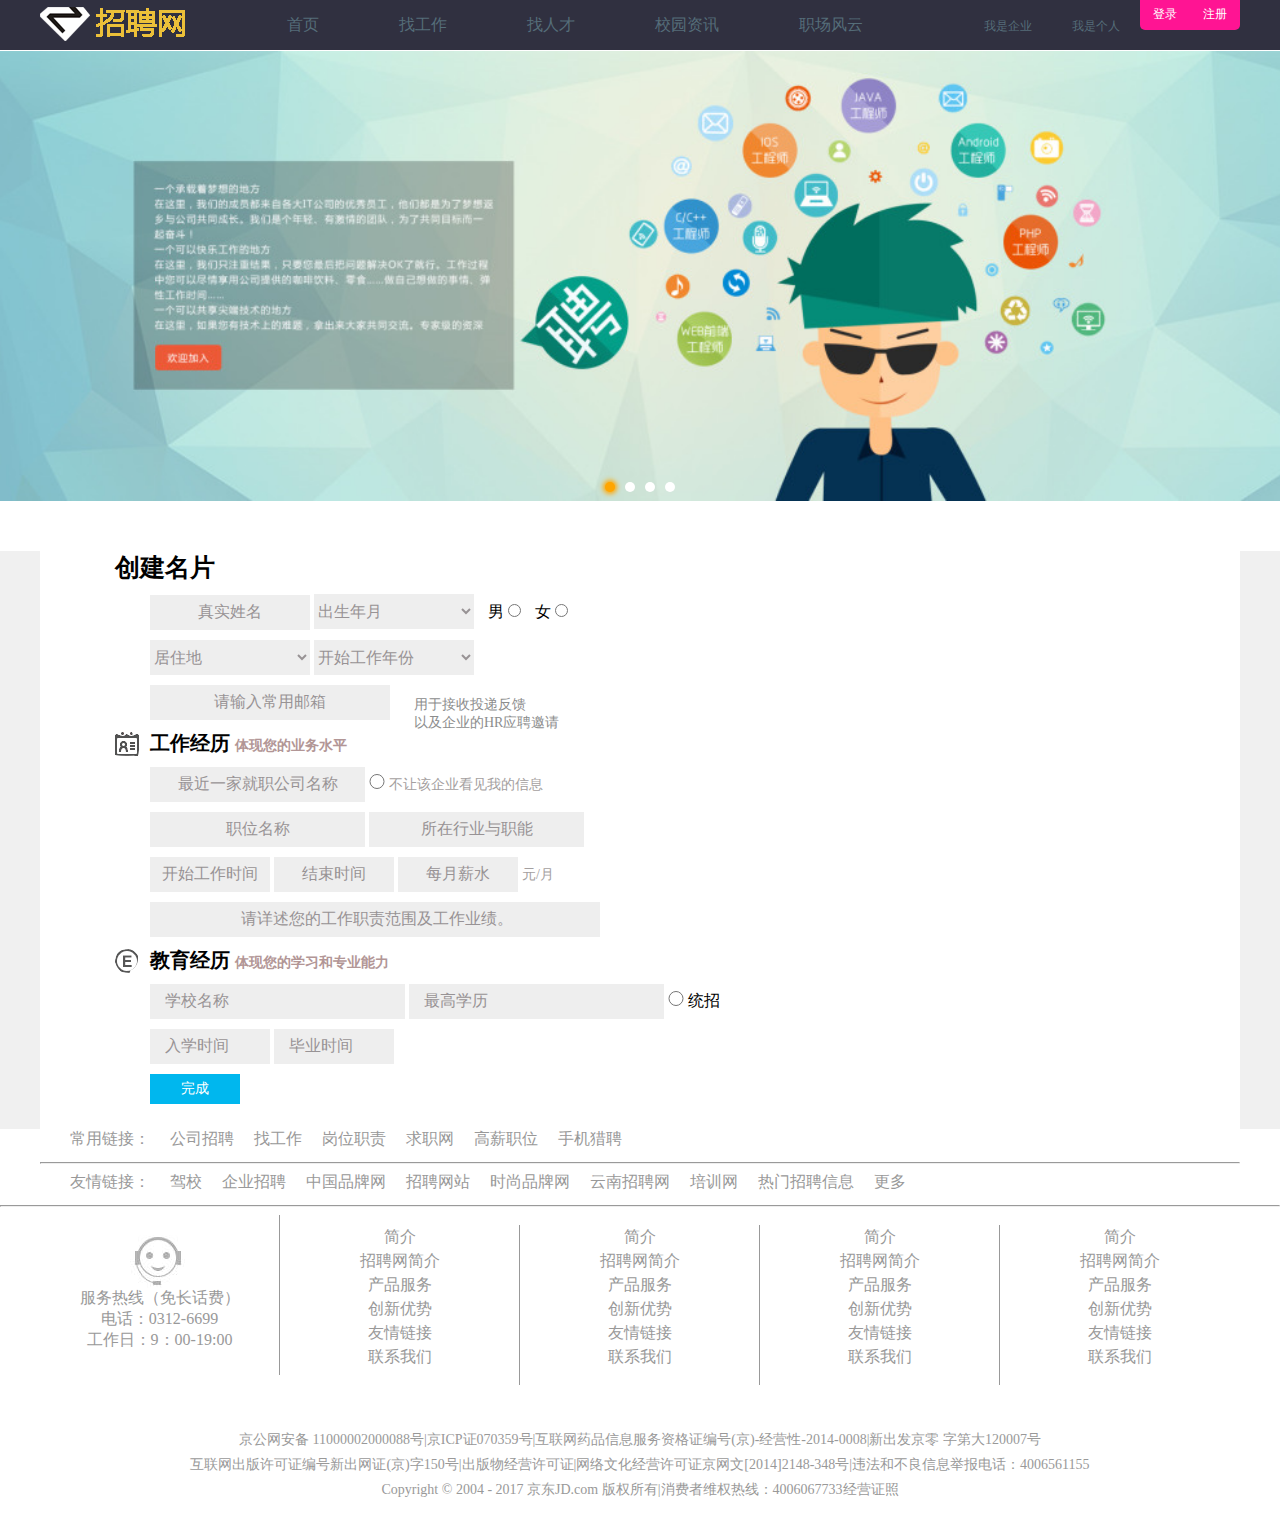
<file: login.html>
<!DOCTYPE html>
<html lang="en">
<head>
<meta charset="utf-8">
<link rel="stylesheet" href="css/commonstyle.css" type="text/css">
<link rel="stylesheet" href="css/one.css" type="text/css">
<link rel="stylesheet" href="css/pageSwitch.min.css">
<title>登录</title>
</head>
<body>
<!--顶部导航-->
<div class="topnav">
  <div class="publicwidth"> <img src="images/logo.png" alt="" title="logo">
    <ul class="nav">
      <li><a href="index.html">首页</a></li>
      <li><a href="job.html">找工作</a></li>
      <li><a href="zrc.html">找人才</a></li>
      <li><a href="Campus information.html">校园资讯</a></li>
      <li><a href="Workplace situation.html">职场风云</a></li>
    </ul>
    <ul class="login">
      <li><a href="login.html">登录</a></li>
      <li><a href="reg.html">注册</a></li>
    </ul>
    <ol>
      <li><a href="enterprise.html">我是企业</a></li>
      <li><a href="personal.html">我是个人</a></li>
    </ol>
  </div>
</div>
<!--轮播图和登录框-->
<div id="container">
  <div class="sections">
    <div class="section" id="section0"> </div>
    <div class="section" id="section1"> </div>
    <div class="section" id="section2"> </div>
    <div class="section" id="section3"> </div>
  </div>
</div>
<script src="js/jquery.min.js"></script>
<script src="js/pageSwitch.min.js"></script>
<script>
	$("#container").PageSwitch({
		direction:'horizontal',
		easing:'ease-in',
		duration:1000,
		autoPlay:true,
		loop:'false'
	});
</script>
<div class="chuangjian">
  <div class="mingpian publicwidth">
    <h3>创建名片</h3>
    <form class="formyi">
      <input type="text" name="" value="真实姓名" style=" width:160px; height:35px; background-color:#EEEEEE; border:none; font-size:16px; color:#989395; text-align:center;">
      <select style="width:160px; height:35px; background-color:#EEEEEE; border:none; font-size:16px; color:#989395; ">
        <option value="出生年月">出生年月</option>
        <option value="1995">1995</option>
        <option value="1996">1996</option>
        <option value="1997">1997</option>
      </select>
      <label for="male" style="padding-left:10px;">男</label>
      <input type="radio" name="gender" id="male"/>
      <label for="female" style="padding-left:10px;">女</label>
      <input type="radio" name="gender" id="female" />
      <br>
      <select style="width:160px; height:35px; background-color:#EEEEEE; border:none; font-size:16px; color:#989395; margin-top:10px; ">
        <option value="居住地">居住地</option>
        <option value="北京">北京</option>
        <option value="石家庄">石家庄</option>
        <option value="保定">保定</option>
      </select>
      <select style="width:160px; height:35px; background-color:#EEEEEE; border:none; font-size:16px; color:#989395; margin-top:10px; ">
        <option value="开始工作年份">开始工作年份</option>
        <option value="1995">1995</option>
        <option value="1996">1996</option>
        <option value="1997">1997</option>
      </select>
      <br>
      <input type="text" name="" value="请输入常用邮箱" style=" width:240px; height:35px; background-color:#EEEEEE; border:none; font-size:16px; color:#989395; text-align:center; margin-top:10px;">
      <span>用于接收投递反馈<br>
      以及企业的HR应聘邀请</span>
    </form>
    <h4><img src="images/14.gif" alt="" title=""><span class="h4spyi">工作经历</span><span class="h4sper">体现您的业务水平</span></h4>
    <form class="former">
      <input type="text" name="" value="最近一家就职公司名称" style=" width:215px; height:35px; background-color:#EEEEEE; border:none; font-size:16px; color:#989395; text-align:center; margin-top:10px;">
      <input   type="radio"   value="不让该企业看见我的信息"    name="" style="width:16px; height:15px;" >
      <span class="formspyi">不让该企业看见我的信息</span> <br>
      <input type="text" name="" value="职位名称" style=" width:215px; height:35px; background-color:#EEEEEE; border:none; font-size:16px; color:#989395; text-align:center; margin-top:10px;">
      <input type="text" name="" value="所在行业与职能" style=" width:215px; height:35px; background-color:#EEEEEE; border:none; font-size:16px; color:#989395; text-align:center; margin-top:10px;">
      <br>
      <input type="text" name="" value="开始工作时间" style=" width:120px; height:35px; background-color:#EEEEEE; border:none; font-size:16px; color:#989395; text-align:center; margin-top:10px;">
      <input type="text" name="" value="结束时间" style=" width:120px; height:35px; background-color:#EEEEEE; border:none; font-size:16px; color:#989395; text-align:center; margin-top:10px;">
      <input type="text" name="" value="每月薪水" style=" width:120px; height:35px; background-color:#EEEEEE; border:none; font-size:16px; color:#989395; text-align:center; margin-top:10px;">
      <span class="formsper">元/月</span> <br>
      <input type="text" name="" value=" 请详述您的工作职责范围及工作业绩。" style=" width:450px; height:35px; background-color:#EEEEEE; border:none; font-size:16px; color:#989395; text-align:center; margin-top:10px;">
    </form>
    <h5><img src="images/15.gif" alt="" title=""><span class="h5spyi">教育经历</span><span class="h5sper">体现您的学习和专业能力</span></h5>
    <form class="formsan">
      <input type="text" name="" value="学校名称" style=" width:240px; height:35px; background-color:#EEEEEE; border:none; font-size:16px; color:#989395; margin-top:10px; padding-left:15px;">
      <input type="text" name="" value="最高学历" style=" width:240px; height:35px; background-color:#EEEEEE; border:none; font-size:16px; color:#989395; margin-top:10px; padding-left:15px;">
      <input   type="radio"   value=""    name="" style="width:16px; height:15px;" >
      <span class="formspsan">统招</span> <br>
      <input type="text" name="" value="入学时间" style=" width:105px; height:35px; background-color:#EEEEEE; border:none; font-size:16px; color:#989395; margin-top:10px; padding-left:15px;">
      <input type="text" name="" value="毕业时间" style=" width:105px; height:35px; background-color:#EEEEEE; border:none; font-size:16px; color:#989395; margin-top:10px; padding-left:15px;">
      <br>
      <input   type="submit"   value="完成" style=" width:90px; height:30px; background-color:#00B7EE; font-size:14px; color:#FFF; border:none; margin-top:10px;">
    </form>
  </div>
</div>
<!--底栏-->
<div class="bottomnav">
  <div class="publicwidth">
    <ul>
      <li><a href="javascript:;">常用链接：</a></li>
      <li><a href="javascript:;">公司招聘</a></li>
      <li><a href="javascript:;">找工作</a></li>
      <li><a href="javascript:;">岗位职责</a></li>
      <li><a href="javascript:;">求职网</a></li>
      <li><a href="javascript:;">高薪职位</a></li>
      <li><a href="javascript:;">手机猎聘</a></li>
    </ul>
    <hr>
    <ul>
      <li><a href="javascript:;">友情链接：</a></li>
      <li><a href="javascript:;">驾校</a></li>
      <li><a href="javascript:;">企业招聘</a></li>
      <li><a href="javascript:;">中国品牌网</a></li>
      <li><a href="javascript:;">招聘网站</a></li>
      <li><a href="javascript:;">时尚品牌网</a></li>
      <li><a href="javascript:;">云南招聘网</a></li>
      <li><a href="javascript:;">培训网</a></li>
      <li><a href="javascript:;">热门招聘信息</a></li>
      <li><a href="javascript:;">更多</a></li>
    </ul>
  </div>
</div>
<!--底部导航-->
<div class="bottom">
  <hr>
  <div class="publicwidth">
    <div class="boxone"> <img src="images/kefu.png" alt="" title="">
      <ul>
        <li>服务热线（免长话费）</li>
        <li>电话：0312-6699</li>
        <li>工作日：9：00-19:00</li>
      </ul>
    </div>
    <div class="boxtwo">
      <ul>
        <li>简介</li>
        <li>招聘网简介</li>
        <li>产品服务</li>
        <li>创新优势</li>
        <li>友情链接</li>
        <li>联系我们</li>
      </ul>
    </div>
    <div class="boxthree">
      <ul>
        <li>简介</li>
        <li>招聘网简介</li>
        <li>产品服务</li>
        <li>创新优势</li>
        <li>友情链接</li>
        <li>联系我们</li>
      </ul>
    </div>
    <div class="boxfour">
      <ul>
        <li>简介</li>
        <li>招聘网简介</li>
        <li>产品服务</li>
        <li>创新优势</li>
        <li>友情链接</li>
        <li>联系我们</li>
      </ul>
    </div>
    <div class="boxfive">
      <ul>
        <li>简介</li>
        <li>招聘网简介</li>
        <li>产品服务</li>
        <li>创新优势</li>
        <li>友情链接</li>
        <li>联系我们</li>
      </ul>
    </div>
  </div>
</div>
<!--备案信息-->
<div class="bottominfor">
  <div class="publicwidth">
    <p>京公网安备 11000002000088号|京ICP证070359号|互联网药品信息服务资格证编号(京)-经营性-2014-0008|新出发京零 字第大120007号</p>
    <p>互联网出版许可证编号新出网证(京)字150号|出版物经营许可证|网络文化经营许可证京网文[2014]2148-348号|违法和不良信息举报电话：4006561155</p>
    <p>Copyright © 2004 - 2017  京东JD.com 版权所有|消费者维权热线：4006067733经营证照</p>
  </div>
</div>
</body>
</html>
</file>
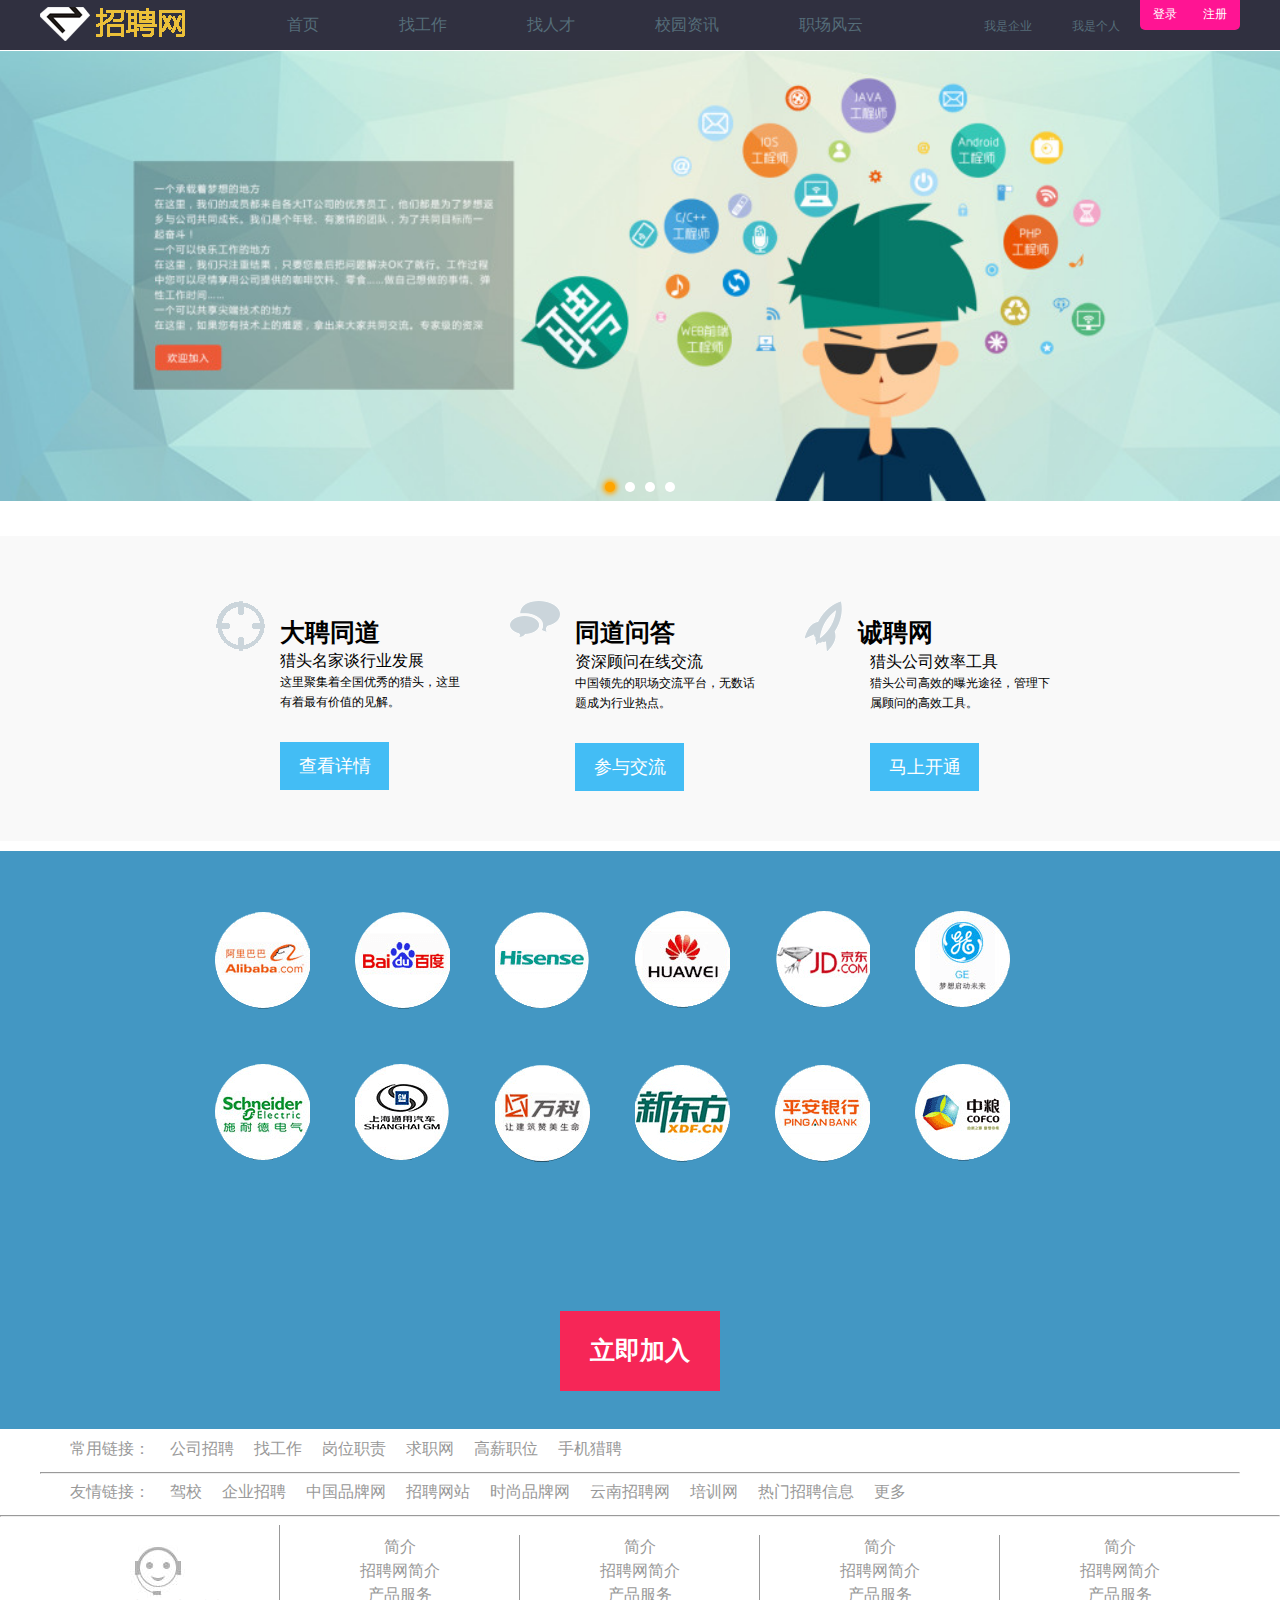
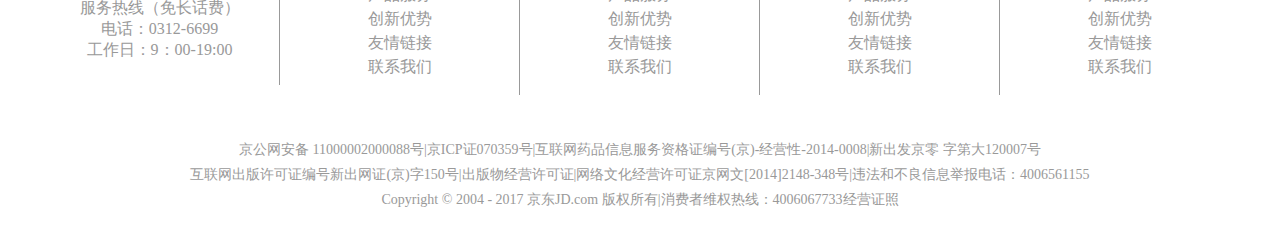
<file: personal.html>
<!DOCTYPE html>
<html lang="en">
<head>
<meta charset="utf-8">
<link rel="stylesheet" href="css/commonstyle.css" type="text/css">
<link rel="stylesheet" href="css/two.css" type="text/css">
<link rel="stylesheet" href="css/pageSwitch.min.css">
<title>我是个人</title>
</head>
<body>
<!--顶部导航-->
<div class="topnav">
  <div class="publicwidth"> <img src="images/logo.png" alt="" title="logo">
    <ul class="nav">
      <li><a href="index.html">首页</a></li>
      <li><a href="job.html">找工作</a></li>
      <li><a href="zrc.html">找人才</a></li>
      <li><a href="Campus information.html">校园资讯</a></li>
      <li><a href="Workplace situation.html">职场风云</a></li>
    </ul>
    <ul class="login">
      <li><a href="login.html">登录</a></li>
      <li><a href="reg.html">注册</a></li>
    </ul>
    <ol>
      <li><a href="enterprise.html">我是企业</a></li>
      <li><a href="personal.html">我是个人</a></li>
    </ol>
  </div>
</div>
<!--轮播图和登录框-->
<div id="container">
  <div class="sections">
    <div class="section" id="section0"> </div>
    <div class="section" id="section1"> </div>
    <div class="section" id="section2"> </div>
    <div class="section" id="section3"> </div>
  </div>
</div>
<script src="js/jquery.min.js"></script>
<script src="js/pageSwitch.min.js"></script>
<script>
	$("#container").PageSwitch({
		direction:'horizontal',
		easing:'ease-in',
		duration:1000,
		autoPlay:true,
		loop:'false'
	});
</script>
<!--个人内容-->
<div class="dapin">
  <div class="tongdao publicwidth clearfix">
    <ul>
      <li> <img src="images/1.gif" alt="" title="">
        <h3>大聘同道</h3>
        <p class="leitoupyi">猎头名家谈行业发展</p>
        <p class="leitouper">这里聚集着全国优秀的猎头，这里<br>
          有着最有价值的见解。</p>
        <p class="leitoupsan"><a href="#">查看详情</a></p>
      </li>
      <li> <img src="images/4.png" alt="" title="">
        <h3>同道问答</h3>
        <p class="leitoupyi" style="padding-top:15px;">资深顾问在线交流</p>
        <p class="leitouper">中国领先的职场交流平台，无数话<br>
          题成为行业热点。</p>
        <p class="leitoupsan"><a href="#">参与交流</a></p>
      </li>
      <li> <img src="images/45.png" alt="" title="">
        <h3>诚聘网</h3>
        <p class="leitoupyi">猎头公司效率工具</p>
        <p class="leitouper">猎头公司高效的曝光途径，管理下<br>
          属顾问的高效工具。</p>
        <p class="leitoupsan"><a href="#">马上开通</a></p>
      </li>
    </ul>
  </div>
</div>
<div class="tubiao">
  <div class="tubiaolan publicwidth clearfix">
    <ul>
      <li><a href="#"><img src="images/ali.png" alt="" title=""></a></li>
      <li><a href="#"><img src="images/baidu.png" alt="" title=""></a></li>
      <li><a href="#"><img src="images/hisense.png" alt="" title=""></a></li>
      <li><a href="#"><img src="images/huawei.png" alt="" title=""></a></li>
      <li><a href="#"><img src="images/jingdong.png" alt="" title=""></a></li>
      <li><a href="#"><img src="images/mengxiang.png" alt="" title=""></a></li>
      <li><a href="#"><img src="images/shinai.png"alt="" title=""></a></li>
      <li><a href="#"><img src="images/tongyong.png"alt="" title=""></a></li>
      <li><a href="#"><img src="images/wangke.png"alt="" title=""></a></li>
      <li><a href="#"><img src="images/xindongfang.png" alt="" title=""></a></li>
      <li><a href="#"><img src="images/yinahng.png" alt="" title=""></a></li>
      <li><a href="#"><img src="images/zhognliang.png" alt="" title=""></a></li>
    </ul>
    <p><a href="#">立即加入</a></p>
  </div>
</div>
<!--底栏-->
<div class="bottomnav">
  <div class="publicwidth">
    <ul>
      <li><a href="javascript:;">常用链接：</a></li>
      <li><a href="javascript:;">公司招聘</a></li>
      <li><a href="javascript:;">找工作</a></li>
      <li><a href="javascript:;">岗位职责</a></li>
      <li><a href="javascript:;">求职网</a></li>
      <li><a href="javascript:;">高薪职位</a></li>
      <li><a href="javascript:;">手机猎聘</a></li>
    </ul>
    <hr>
    <ul>
      <li><a href="javascript:;">友情链接：</a></li>
      <li><a href="javascript:;">驾校</a></li>
      <li><a href="javascript:;">企业招聘</a></li>
      <li><a href="javascript:;">中国品牌网</a></li>
      <li><a href="javascript:;">招聘网站</a></li>
      <li><a href="javascript:;">时尚品牌网</a></li>
      <li><a href="javascript:;">云南招聘网</a></li>
      <li><a href="javascript:;">培训网</a></li>
      <li><a href="javascript:;">热门招聘信息</a></li>
      <li><a href="javascript:;">更多</a></li>
    </ul>
  </div>
</div>
<!--底部导航-->
<div class="bottom">
  <hr>
  <div class="publicwidth">
    <div class="boxone"> <img src="images/kefu.png" alt="" title="">
      <ul>
        <li>服务热线（免长话费）</li>
        <li>电话：0312-6699</li>
        <li>工作日：9：00-19:00</li>
      </ul>
    </div>
    <div class="boxtwo">
      <ul>
        <li>简介</li>
        <li>招聘网简介</li>
        <li>产品服务</li>
        <li>创新优势</li>
        <li>友情链接</li>
        <li>联系我们</li>
      </ul>
    </div>
    <div class="boxthree">
      <ul>
        <li>简介</li>
        <li>招聘网简介</li>
        <li>产品服务</li>
        <li>创新优势</li>
        <li>友情链接</li>
        <li>联系我们</li>
      </ul>
    </div>
    <div class="boxfour">
      <ul>
        <li>简介</li>
        <li>招聘网简介</li>
        <li>产品服务</li>
        <li>创新优势</li>
        <li>友情链接</li>
        <li>联系我们</li>
      </ul>
    </div>
    <div class="boxfive">
      <ul>
        <li>简介</li>
        <li>招聘网简介</li>
        <li>产品服务</li>
        <li>创新优势</li>
        <li>友情链接</li>
        <li>联系我们</li>
      </ul>
    </div>
  </div>
</div>
<!--备案信息-->
<div class="bottominfor">
  <div class="publicwidth">
    <p>京公网安备 11000002000088号|京ICP证070359号|互联网药品信息服务资格证编号(京)-经营性-2014-0008|新出发京零 字第大120007号</p>
    <p>互联网出版许可证编号新出网证(京)字150号|出版物经营许可证|网络文化经营许可证京网文[2014]2148-348号|违法和不良信息举报电话：4006561155</p>
    <p>Copyright © 2004 - 2017  京东JD.com 版权所有|消费者维权热线：4006067733经营证照</p>
  </div>
</div>
</body>
</html>
</file>
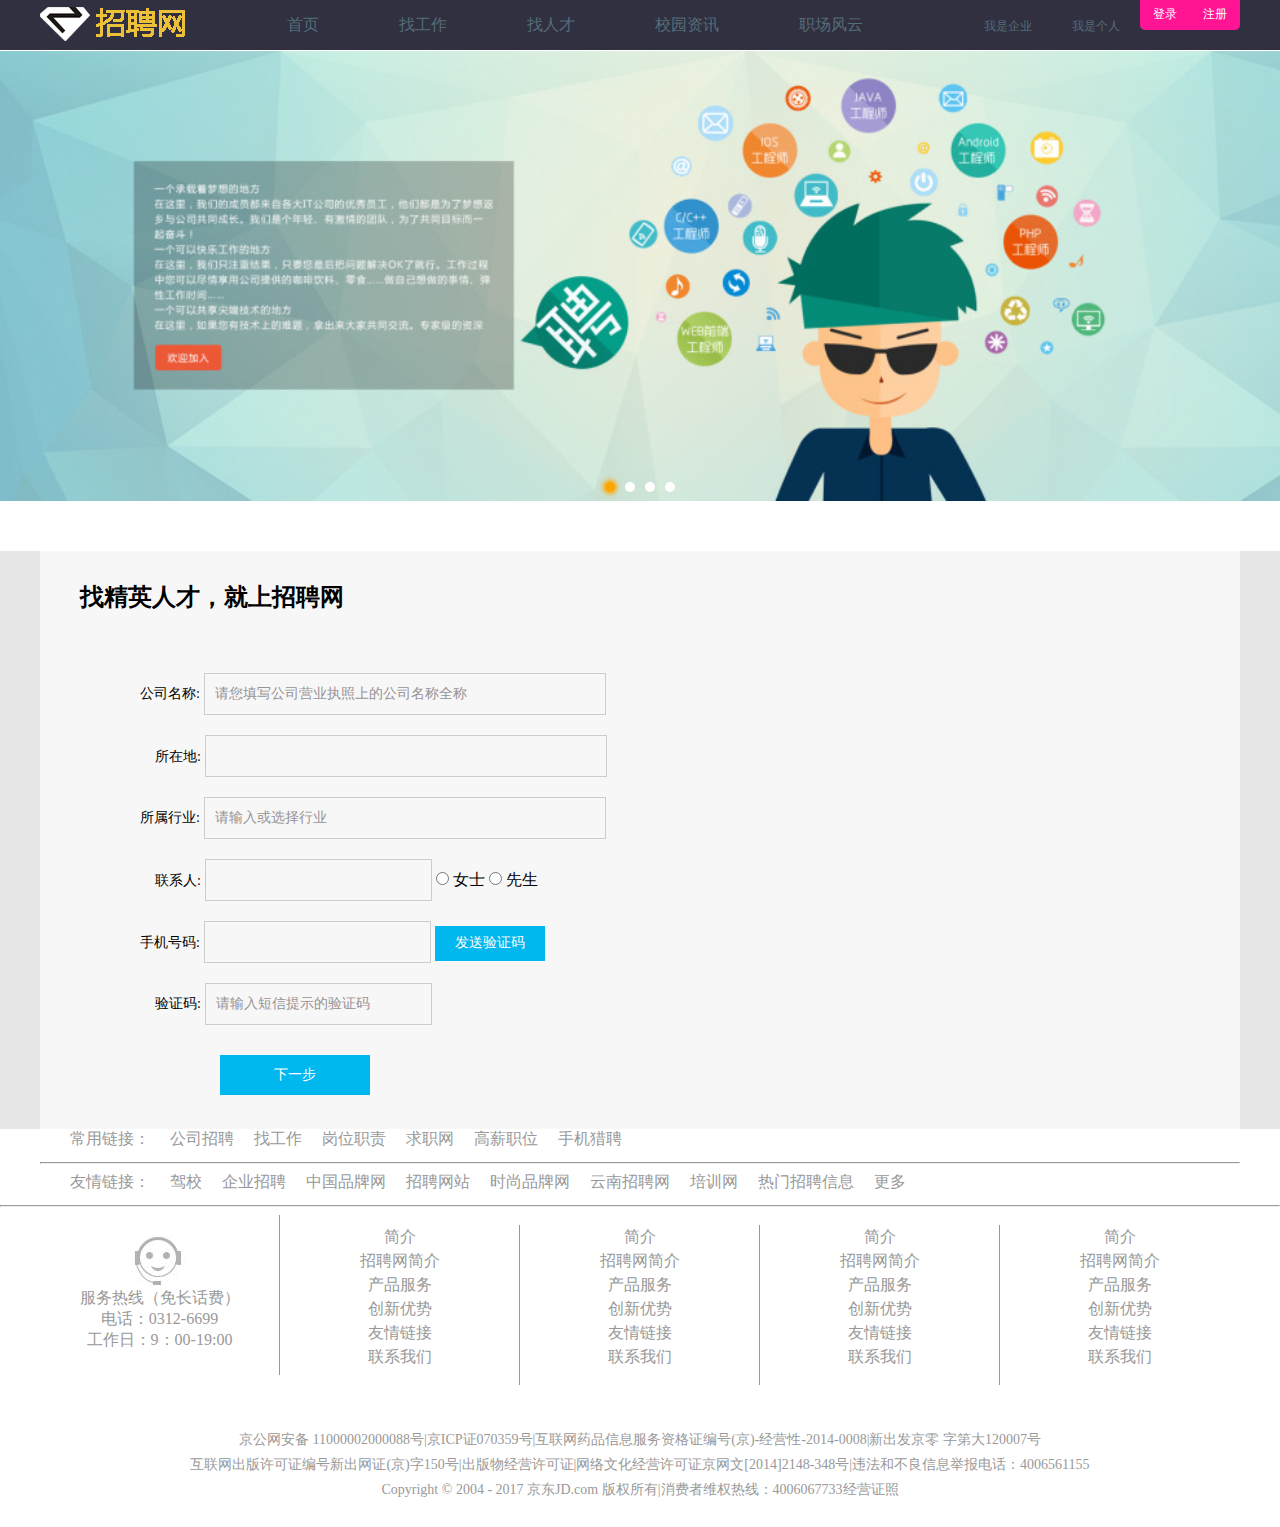
<file: reg.html>
<!DOCTYPE html>
<html lang="en">
<head>
<meta charset="utf-8">
<link rel="stylesheet" href="css/commonstyle.css" type="text/css">
<link rel="stylesheet" href="css/three.css" type="text/css">
<link rel="stylesheet" href="css/pageSwitch.min.css">
<title>注册</title>
</head>
<body>
<!--顶部导航-->
<div class="topnav">
  <div class="publicwidth"> <img src="images/logo.png" alt="" title="logo">
    <ul class="nav">
      <li><a href="index.html">首页</a></li>
      <li><a href="job.html">找工作</a></li>
      <li><a href="zrc.html">找人才</a></li>
      <li><a href="Campus information.html">校园资讯</a></li>
      <li><a href="Workplace situation.html">职场风云</a></li>
    </ul>
    <ul class="login">
      <li><a href="login.html">登录</a></li>
      <li><a href="reg.html">注册</a></li>
    </ul>
    <ol>
      <li><a href="enterprise.html">我是企业</a></li>
      <li><a href="personal.html">我是个人</a></li>
    </ol>
  </div>
</div>
<!--轮播图和登录框-->
<div id="container">
  <div class="sections">
    <div class="section" id="section0"> </div>
    <div class="section" id="section1"> </div>
    <div class="section" id="section2"> </div>
    <div class="section" id="section3"> </div>
  </div>
</div>
<script src="js/jquery.min.js"></script>
<script src="js/pageSwitch.min.js"></script>
<script>
	$("#container").PageSwitch({
		direction:'horizontal',
		easing:'ease-in',
		duration:1000,
		autoPlay:true,
		loop:'false'
	});
</script>
<!--企业表单-->
<div class="qyzc">
  <div class="qzbiaodan publicwidth">
    <h3>找精英人才，就上招聘网</h3>
    <form>
      <span style="padding-left:100px;">公司名称:</span>
      <input type="text" name="" value="请您填写公司营业执照上的公司名称全称" style=" width:390px; height:40px;  border:1px #CCCCCC solid; font-size:14px; color:#989395; padding-left:10px; margin-top:60px;">
      <br>
      <span style="padding-left:115px;">所在地:</span>
      <input type="text" name="" value="" style=" width:390px; height:40px;  border:1px #CCCCCC solid; font-size:14px; color:#989395; padding-left:10px; margin-top:20px;">
      <br>
      <span style="padding-left:100px;">所属行业:</span>
      <input type="text" name="" value="请输入或选择行业" style=" width:390px; height:40px;  border:1px #CCCCCC solid; font-size:14px; color:#989395; padding-left:10px; margin-top:20px;">
      <br>
      <span style="padding-left:115px;">联系人:</span>
      <input type="text" name="" value="" style=" width:215px; height:40px;  border:1px #CCCCCC solid; font-size:14px; color:#989395; padding-left:10px; margin-top:20px;">
      <input type="radio" name="gender" id="male"  style="padding-left:10px;"/>
      <label for="male">女士</label>
      <input type="radio" name="gender" id="female"  style="padding-left:10px;" />
      <label for="female">先生</label>
      <br>
      <span style="padding-left:100px;">手机号码:</span>
      <input type="text" name="" value="" style=" width:215px; height:40px;  border:1px #CCCCCC solid; font-size:14px; color:#989395; padding-left:10px; margin-top:20px;">
      <input   type="submit"   value="发送验证码" style=" width:110px; height:35px; background-color:#00B7EE; font-size:14px; color:#FFF; border:none; margin-top:10px;">
      <br>
      <span style="padding-left:115px;">验证码:</span>
      <input type="text" name="" value="请输入短信提示的验证码" style=" width:215px; height:40px;  border:1px #CCCCCC solid; font-size:14px; color:#989395; padding-left:10px; margin-top:20px;">
      <br>
      <input type="submit"   value="下一步" style=" width:150px; height:40px; background-color:#00B7EE; font-size:14px; color:#FFF; border:none; margin-top:30px; margin-left:180px;">
    </form>
  </div>
</div>
<!--底栏-->
<div class="bottomnav">
  <div class="publicwidth">
    <ul>
      <li><a href="javascript:;">常用链接：</a></li>
      <li><a href="javascript:;">公司招聘</a></li>
      <li><a href="javascript:;">找工作</a></li>
      <li><a href="javascript:;">岗位职责</a></li>
      <li><a href="javascript:;">求职网</a></li>
      <li><a href="javascript:;">高薪职位</a></li>
      <li><a href="javascript:;">手机猎聘</a></li>
    </ul>
    <hr>
    <ul>
      <li><a href="javascript:;">友情链接：</a></li>
      <li><a href="javascript:;">驾校</a></li>
      <li><a href="javascript:;">企业招聘</a></li>
      <li><a href="javascript:;">中国品牌网</a></li>
      <li><a href="javascript:;">招聘网站</a></li>
      <li><a href="javascript:;">时尚品牌网</a></li>
      <li><a href="javascript:;">云南招聘网</a></li>
      <li><a href="javascript:;">培训网</a></li>
      <li><a href="javascript:;">热门招聘信息</a></li>
      <li><a href="javascript:;">更多</a></li>
    </ul>
  </div>
</div>
<!--底部导航-->
<div class="bottom">
  <hr>
  <div class="publicwidth">
    <div class="boxone"> <img src="images/kefu.png" alt="" title="">
      <ul>
        <li>服务热线（免长话费）</li>
        <li>电话：0312-6699</li>
        <li>工作日：9：00-19:00</li>
      </ul>
    </div>
    <div class="boxtwo">
      <ul>
        <li>简介</li>
        <li>招聘网简介</li>
        <li>产品服务</li>
        <li>创新优势</li>
        <li>友情链接</li>
        <li>联系我们</li>
      </ul>
    </div>
    <div class="boxthree">
      <ul>
        <li>简介</li>
        <li>招聘网简介</li>
        <li>产品服务</li>
        <li>创新优势</li>
        <li>友情链接</li>
        <li>联系我们</li>
      </ul>
    </div>
    <div class="boxfour">
      <ul>
        <li>简介</li>
        <li>招聘网简介</li>
        <li>产品服务</li>
        <li>创新优势</li>
        <li>友情链接</li>
        <li>联系我们</li>
      </ul>
    </div>
    <div class="boxfive">
      <ul>
        <li>简介</li>
        <li>招聘网简介</li>
        <li>产品服务</li>
        <li>创新优势</li>
        <li>友情链接</li>
        <li>联系我们</li>
      </ul>
    </div>
  </div>
</div>
<!--备案信息-->
<div class="bottominfor">
  <div class="publicwidth">
    <p>京公网安备 11000002000088号|京ICP证070359号|互联网药品信息服务资格证编号(京)-经营性-2014-0008|新出发京零 字第大120007号</p>
    <p>互联网出版许可证编号新出网证(京)字150号|出版物经营许可证|网络文化经营许可证京网文[2014]2148-348号|违法和不良信息举报电话：4006561155</p>
    <p>Copyright © 2004 - 2017  京东JD.com 版权所有|消费者维权热线：4006067733经营证照</p>
  </div>
</div>
</body>
</html>
</file>
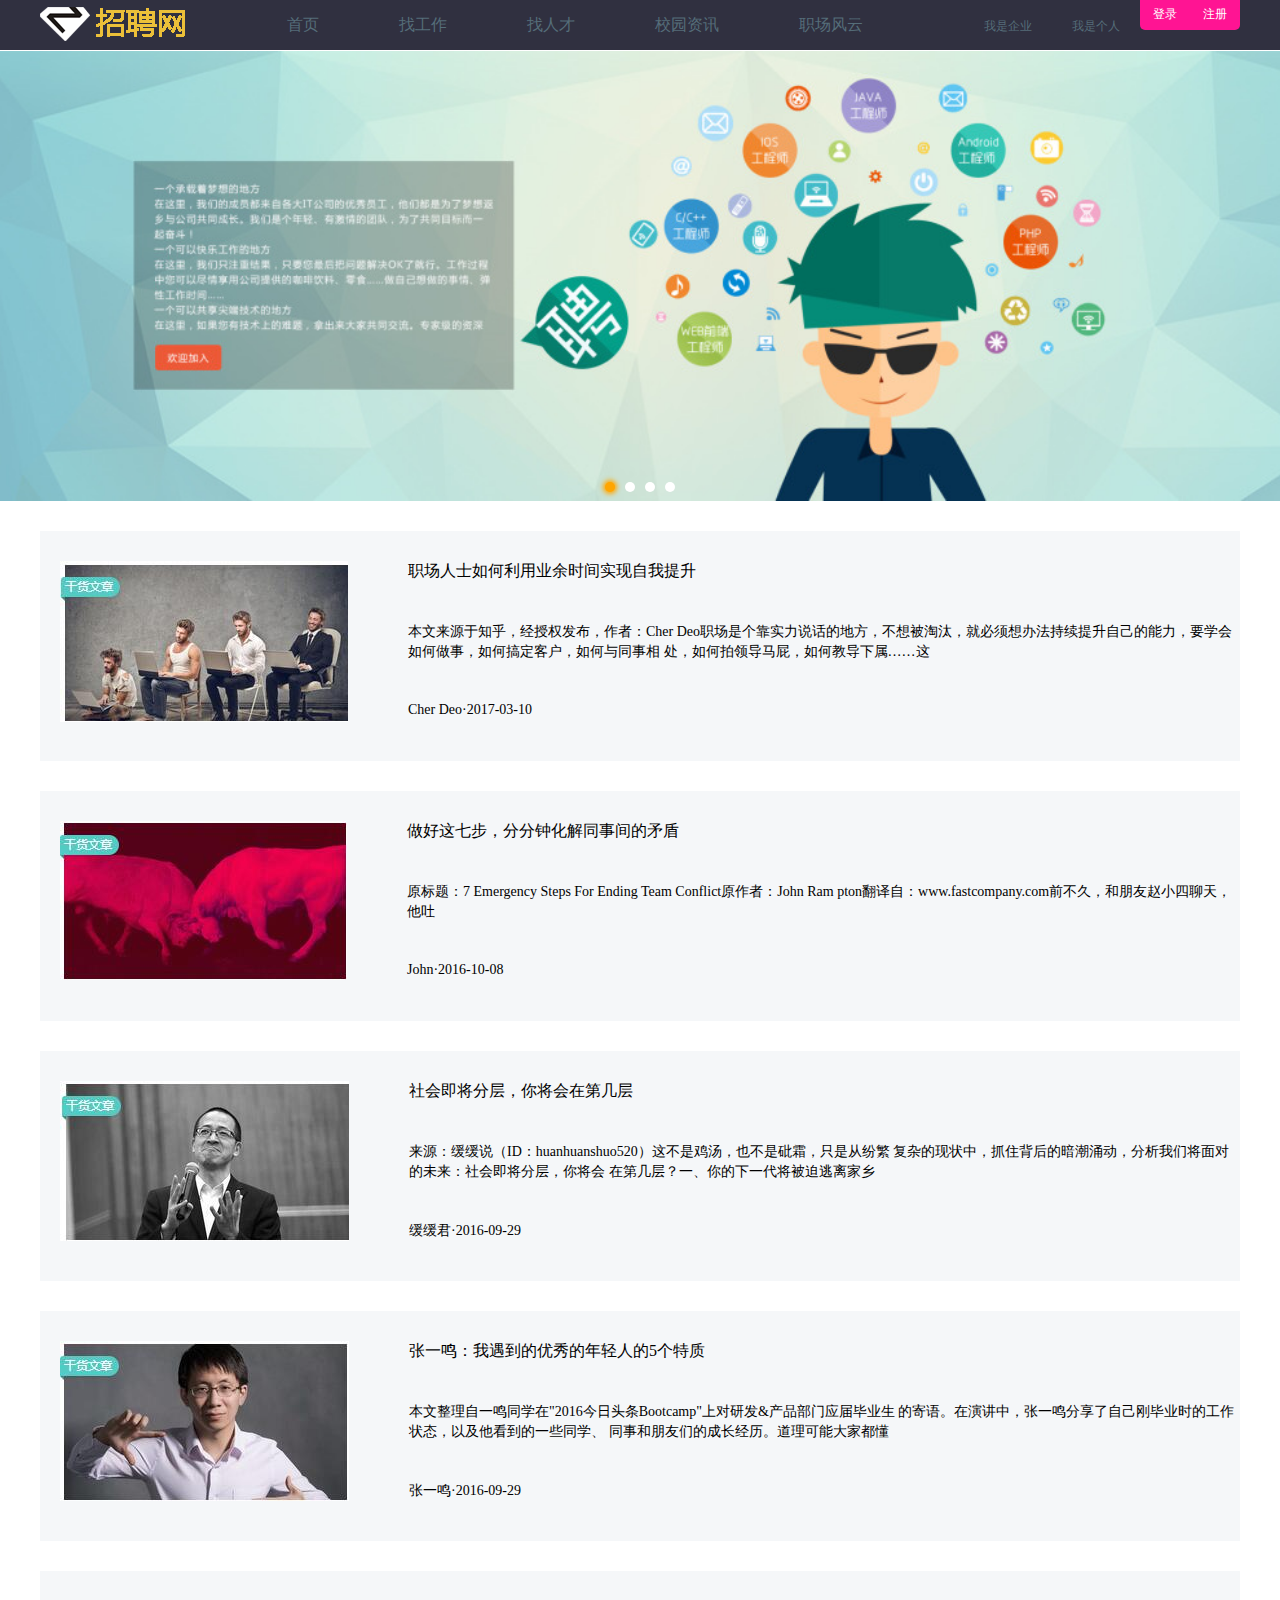
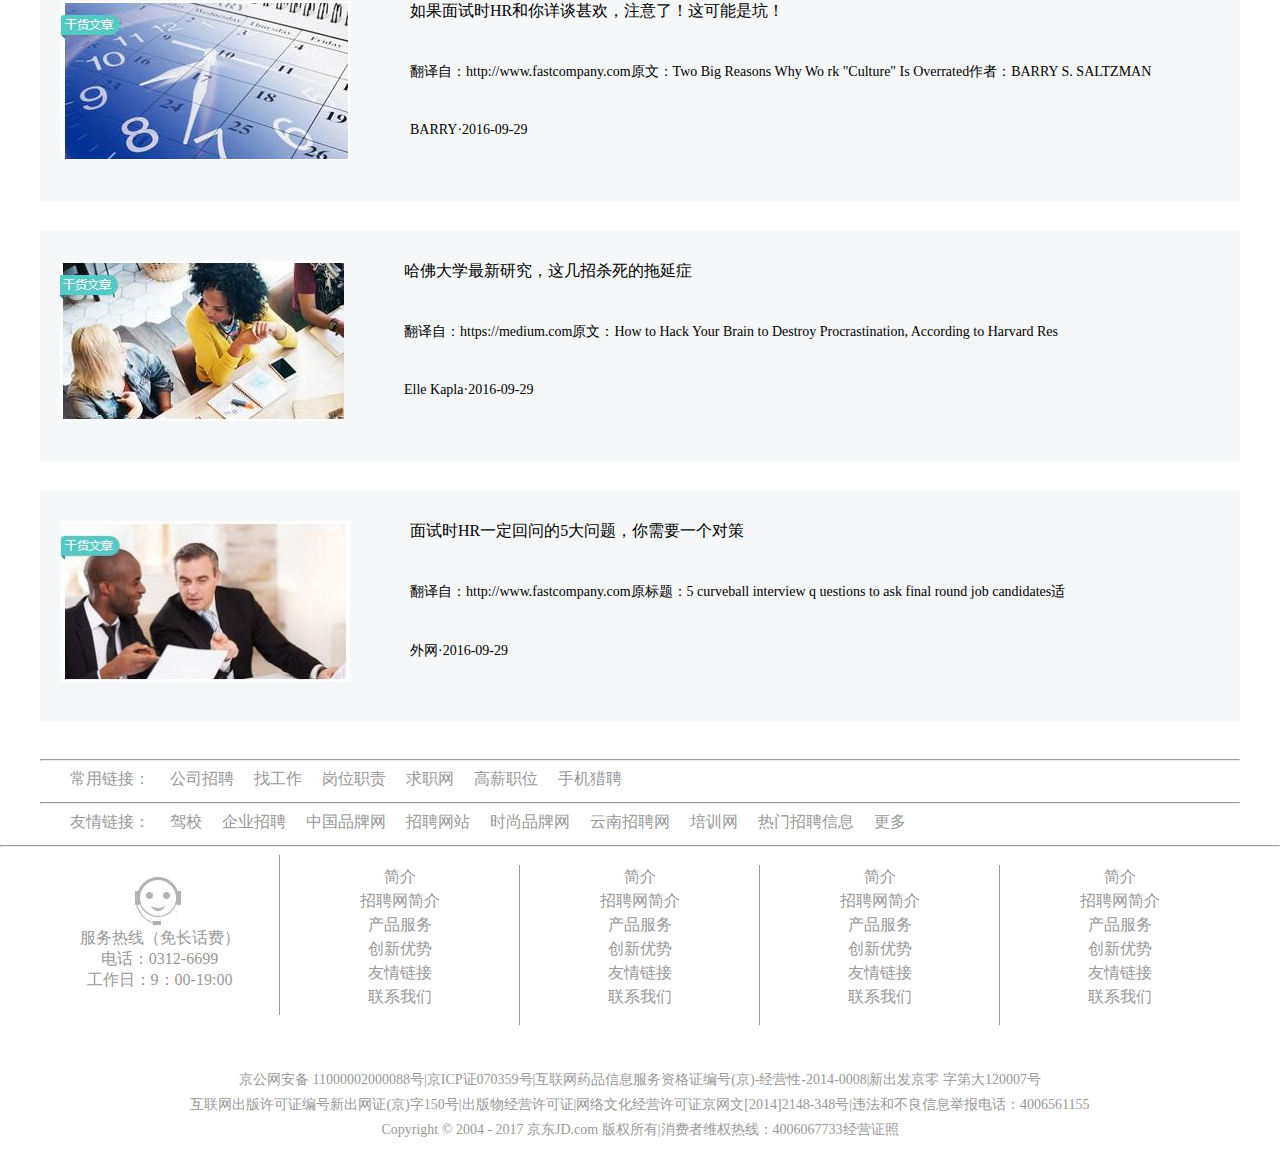
<file: Workplace situation.html>
<!DOCTYPE html>
<html lang="en">
<head>
<meta charset="utf-8">
<link rel="stylesheet" href="css/commonstyle.css" type="text/css">
<link rel="stylesheet" href="css/six.css" type="text/css">
<link rel="stylesheet" href="css/pageSwitch.min.css">
<title>职场风云</title>
</head>
<body>
<!--顶部导航-->
<div class="topnav">
  <div class="publicwidth"> <img src="images/logo.png" alt="" title="logo">
    <ul class="nav">
      <li><a href="index.html">首页</a></li>
      <li><a href="job.html">找工作</a></li>
      <li><a href="zrc.html">找人才</a></li>
      <li><a href="Campus information.html">校园资讯</a></li>
      <li><a href="Workplace situation.html">职场风云</a></li>
    </ul>
    <ul class="login">
      <li><a href="login.html">登录</a></li>
      <li><a href="reg.html">注册</a></li>
    </ul>
    <ol>
      <li><a href="enterprise.html">我是企业</a></li>
      <li><a href="personal.html">我是个人</a></li>
    </ol>
  </div>
</div>
<!--轮播图和登录框-->
<div id="container">
  <div class="sections">
    <div class="section" id="section0"> </div>
    <div class="section" id="section1"> </div>
    <div class="section" id="section2"> </div>
    <div class="section" id="section3"> </div>
  </div>
</div>
<script src="js/jquery.min.js"></script>
<script src="js/pageSwitch.min.js"></script>
<script>
	$("#container").PageSwitch({
		direction:'horizontal',
		easing:'ease-in',
		duration:1000,
		autoPlay:true,
		loop:'false'
	});
</script>
<div class="zhi publicwidth">
  <ul class="ulz clearfix">
    <li> <img src="images/11 (1).jpg" alt="">
      <h3><a href="javascript:;">职场人士如何利用业余时间实现自我提升</a></h3>
      <p><a href="javascript:;">本文来源于知乎，经授权发布，作者：Cher Deo职场是个靠实力说话的地方，不想被淘汰，就必须想办法持续提升自己的能力，要学会如何做事，如何搞定客户，如何与同事相
        处，如何拍领导马屁，如何教导下属……这</a></p>
      <span><a href="javascript:;">Cher Deo·2017-03-10</a></span> </li>
    <li> <img src="images/11 (2).jpg" alt="">
      <h3><a href="javascript:;">做好这七步，分分钟化解同事间的矛盾</a></h3>
      <p><a href="javascript:;">原标题：7 Emergency Steps For Ending Team Conflict原作者：John Ram
        pton翻译自：www.fastcompany.com前不久，和朋友赵小四聊天，他吐</a></p>
      <span><a href="javascript:;">John·2016-10-08</a></span> </li>
    <li> <img src="images/11 (3).jpg" alt="">
      <h3><a href="javascript:;">社会即将分层，你将会在第几层</a></h3>
      <p><a href="javascript:;">来源：缓缓说（ID：huanhuanshuo520）这不是鸡汤，也不是砒霜，只是从纷繁
        复杂的现状中，抓住背后的暗潮涌动，分析我们将面对的未来：社会即将分层，你将会
        在第几层？一、你的下一代将被迫逃离家乡</a></p>
      <span><a href="javascript:;">缓缓君·2016-09-29</a></span> </li>
    <li> <img src="images/11 (4).jpg" alt="">
      <h3><a href="javascript:;">张一鸣：我遇到的优秀的年轻人的5个特质</a></h3>
      <p><a href="javascript:;">本文整理自一鸣同学在"2016今日头条Bootcamp"上对研发&产品部门应届毕业生
        的寄语。在演讲中，张一鸣分享了自己刚毕业时的工作状态，以及他看到的一些同学、
        同事和朋友们的成长经历。道理可能大家都懂</a></p>
      <span><a href="javascript:;">张一鸣·2016-09-29</a></span> </li>
    <li> <img src="images/11 (5).jpg" alt="">
      <h3><a href="javascript:;">如果面试时HR和你详谈甚欢，注意了！这可能是坑！</a></h3>
      <p><a href="javascript:;">翻译自：http://www.fastcompany.com原文：Two Big Reasons Why Wo
        rk "Culture" Is Overrated作者：BARRY S. SALTZMAN</a></p>
      <span><a href="javascript:;">BARRY·2016-09-29</a></span> </li>
    <li> <img src="images/11 (6).jpg" alt="">
      <h3><a href="javascript:;">哈佛大学最新研究，这几招杀死的拖延症</a></h3>
      <p><a href="javascript:;">翻译自：https://medium.com原文：How to Hack Your Brain to Destroy
        Procrastination, According to Harvard Res</a></p>
      <span><a href="javascript:;">Elle Kapla·2016-09-29</a></span> </li>
    <li> <img style="width:290px;" src="images/11 (7).jpg" alt="">
      <h3><a href="javascript:;">面试时HR一定回问的5大问题，你需要一个对策</a></h3>
      <p><a href="javascript:;">翻译自：http://www.fastcompany.com原标题：5 curveball interview q
        uestions to ask final round job candidates适</a></p>
      <span><a href="javascript:;">外网·2016-09-29</a></span> </li>
  </ul>
</div>
<!--底栏-->
<div class="bottomnav">
  <div class="publicwidth">
    <hr>
    <ul>
      <li><a href="javascript:;">常用链接：</a></li>
      <li><a href="javascript:;">公司招聘</a></li>
      <li><a href="javascript:;">找工作</a></li>
      <li><a href="javascript:;">岗位职责</a></li>
      <li><a href="javascript:;">求职网</a></li>
      <li><a href="javascript:;">高薪职位</a></li>
      <li><a href="javascript:;">手机猎聘</a></li>
    </ul>
    <hr>
    <ul>
      <li><a href="javascript:;">友情链接：</a></li>
      <li><a href="javascript:;">驾校</a></li>
      <li><a href="javascript:;">企业招聘</a></li>
      <li><a href="javascript:;">中国品牌网</a></li>
      <li><a href="javascript:;">招聘网站</a></li>
      <li><a href="javascript:;">时尚品牌网</a></li>
      <li><a href="javascript:;">云南招聘网</a></li>
      <li><a href="javascript:;">培训网</a></li>
      <li><a href="javascript:;">热门招聘信息</a></li>
      <li><a href="javascript:;">更多</a></li>
    </ul>
  </div>
</div>
<!--底部导航-->
<div class="bottom">
  <hr>
  <div class="publicwidth">
    <div class="boxone"> <img src="images/kefu.png" alt="" title="">
      <ul>
        <li>服务热线（免长话费）</li>
        <li>电话：0312-6699</li>
        <li>工作日：9：00-19:00</li>
      </ul>
    </div>
    <div class="boxtwo">
      <ul>
        <li>简介</li>
        <li>招聘网简介</li>
        <li>产品服务</li>
        <li>创新优势</li>
        <li>友情链接</li>
        <li>联系我们</li>
      </ul>
    </div>
    <div class="boxthree">
      <ul>
        <li>简介</li>
        <li>招聘网简介</li>
        <li>产品服务</li>
        <li>创新优势</li>
        <li>友情链接</li>
        <li>联系我们</li>
      </ul>
    </div>
    <div class="boxfour">
      <ul>
        <li>简介</li>
        <li>招聘网简介</li>
        <li>产品服务</li>
        <li>创新优势</li>
        <li>友情链接</li>
        <li>联系我们</li>
      </ul>
    </div>
    <div class="boxfive">
      <ul>
        <li>简介</li>
        <li>招聘网简介</li>
        <li>产品服务</li>
        <li>创新优势</li>
        <li>友情链接</li>
        <li>联系我们</li>
      </ul>
    </div>
  </div>
</div>
<!--备案信息-->
<div class="bottominfor">
  <div class="publicwidth">
    <p>京公网安备 11000002000088号|京ICP证070359号|互联网药品信息服务资格证编号(京)-经营性-2014-0008|新出发京零 字第大120007号</p>
    <p>互联网出版许可证编号新出网证(京)字150号|出版物经营许可证|网络文化经营许可证京网文[2014]2148-348号|违法和不良信息举报电话：4006561155</p>
    <p>Copyright © 2004 - 2017  京东JD.com 版权所有|消费者维权热线：4006067733经营证照</p>
  </div>
</div>
</body>
</html>
</file>
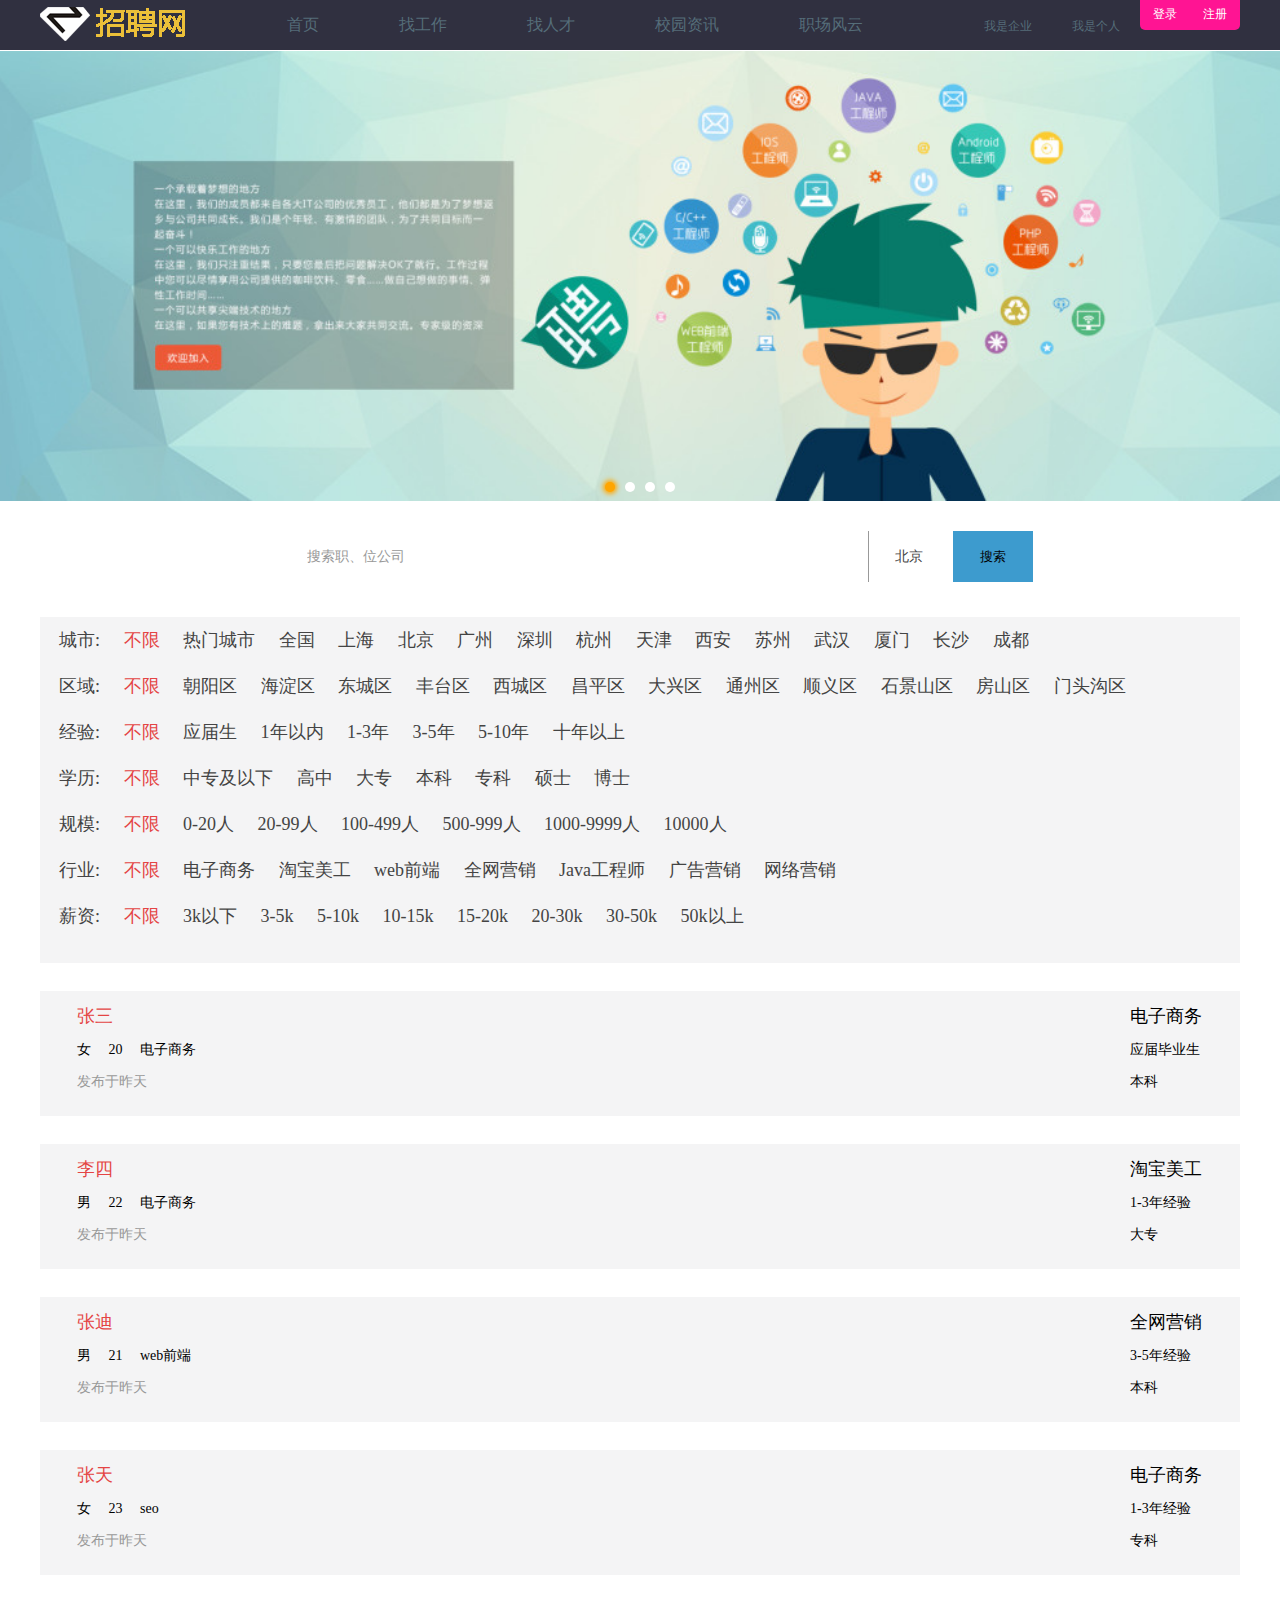
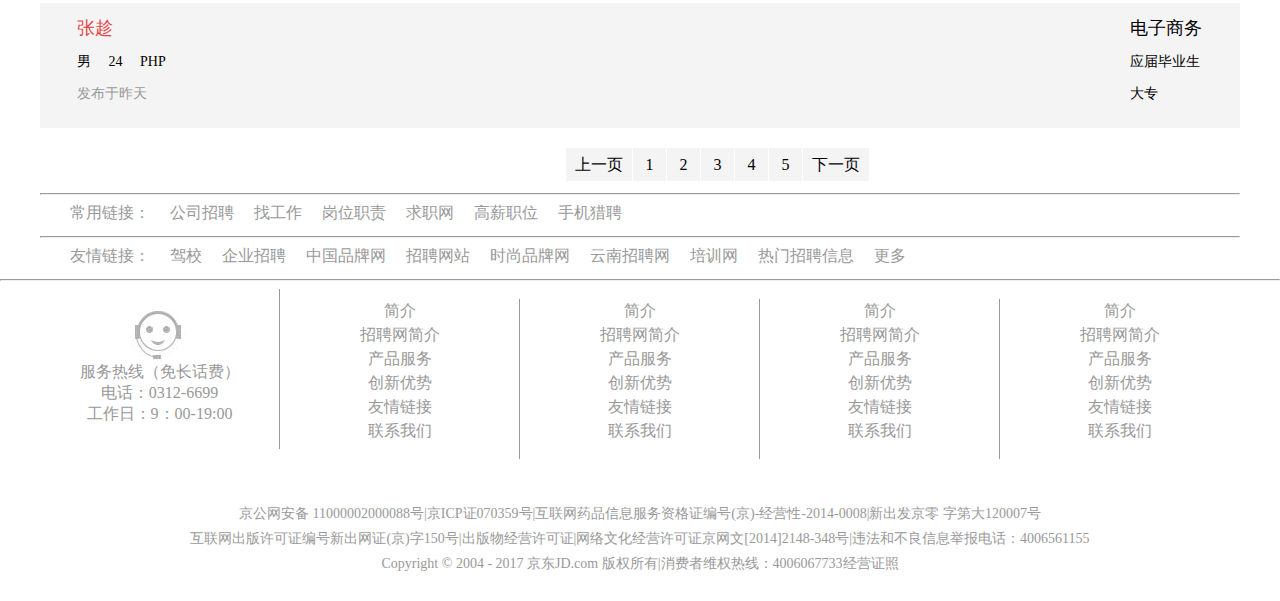
<file: zrc.html>
<!DOCTYPE html>
<html lang="en">
<head>
<meta charset="utf-8">
<link rel="stylesheet" href="css/commonstyle.css" type="text/css">
<link rel="stylesheet" href="css/seven.css" type="text/css">
<link rel="stylesheet" href="css/pageSwitch.min.css">
<title>找人才</title>
</head>
<body>
<!--顶部导航-->
<div class="topnav">
  <div class="publicwidth"> <img src="images/logo.png" alt="" title="logo">
    <ul class="nav">
      <li><a href="index.html">首页</a></li>
      <li><a href="job.html">找工作</a></li>
      <li><a href="zrc.html">找人才</a></li>
      <li><a href="Campus information.html">校园资讯</a></li>
      <li><a href="Workplace situation.html">职场风云</a></li>
    </ul>
    <ul class="login">
      <li><a href="login.html">登录</a></li>
      <li><a href="reg.html">注册</a></li>
    </ul>
    <ol>
      <li><a href="enterprise.html">我是企业</a></li>
      <li><a href="personal.html">我是个人</a></li>
    </ol>
  </div>
</div>
<!--轮播图和登录框-->
<div id="container">
  <div class="sections">
    <div class="section" id="section0"> </div>
    <div class="section" id="section1"> </div>
    <div class="section" id="section2"> </div>
    <div class="section" id="section3"> </div>
  </div>
</div>
<script src="js/jquery.min.js"></script>
<script src="js/pageSwitch.min.js"></script>
<script>
	$("#container").PageSwitch({
		direction:'horizontal',
		easing:'ease-in',
		duration:1000,
		autoPlay:true,
		loop:'false'
	});
</script>
<div class="fondyi">
  <div class="fond publicwidth">
    <form style="margin-top:30px; margin-left:267px;" action="" name="" id="" method="">
      <input style=" border:0px;width:557px; height:51px; font-family:'微软雅黑'; font-size:14px; color:#999;" type="text" value="搜索职、位公司">
      <input style="width:80px; height:51px; border-left:1px solid #999; border-bottom:0px; border-top:0px; border-right:0px; font-family:'微软雅黑'; font-size:14px; color:#444; text-align:center;" type="text" value="北京">
      <input style="width:80px; height:51px; background-color:#3d9bce; border:0px;" type="submit" value="搜索">
    </form>
  </div>
</div>
<div class="cityyi">
  <div class="city publicwidth">
    <ul class="clearfix">
      <li><a href="#">城市:</a> <a  style="color:#e44444;" href="#">不限</a> <a href="#">热门城市</a> <a href="#">全国</a> <a href="#">上海</a> <a href="#">北京</a> <a href="#">广州</a> <a href="#">深圳</a> <a href="#">杭州</a> <a href="#">天津</a> <a href="#">西安</a> <a href="#">苏州</a> <a href="#">武汉</a> <a href="#">厦门</a> <a href="#">长沙</a> <a href="#">成都</a></li>
      <li><a href="#">区域:</a> <a  style="color:#e44444;" href="#">不限</a> <a href="#">朝阳区</a> <a href="#">海淀区</a> <a href="#">东城区</a> <a href="#">丰台区</a> <a href="#">西城区</a> <a href="#">昌平区</a> <a href="#">大兴区</a> <a href="#">通州区</a> <a href="#">顺义区</a> <a href="#">石景山区</a> <a href="#">房山区</a> <a href="#">门头沟区</a> </li>
      <li><a href="#">经验:</a> <a  style="color:#e44444;" href="#">不限</a> <a href="#">应届生</a> <a href="#">1年以内</a> <a href="#">1-3年</a> <a href="#">3-5年</a> <a href="#">5-10年</a> <a href="#">十年以上</a></li>
      <li><a href="#">学历:</a> <a  style="color:#e44444;" href="#">不限</a> <a href="#">中专及以下</a> <a href="#">高中</a> <a href="#">大专</a> <a href="#">本科</a> <a href="#">专科</a> <a href="#">硕士</a> <a href="#">博士</a></li>
      <li><a href="#">规模:</a> <a  style="color:#e44444;" href="#">不限</a> <a href="#">0-20人</a> <a href="#">20-99人</a> <a href="#">100-499人</a> <a href="#">500-999人</a> <a href="#">1000-9999人</a> <a href="#">10000人</a> <a href="#"></a> <a href="#"></a></li>
      <li><a href="#">行业:</a> <a  style="color:#e44444;" href="#">不限</a> <a href="#">电子商务</a> <a href="#">淘宝美工</a> <a href="#">web前端</a> <a href="#">全网营销</a> <a href="#">Java工程师</a> <a href="#">广告营销</a> <a href="#">网络营销</a></li>
      <li><a href="#">薪资:</a> <a  style="color:#e44444;" href="#">不限</a> <a href="#">3k以下</a> <a href="#">3-5k</a> <a href="#">5-10k</a> <a href="#">10-15k</a> <a href="#">15-20k</a> <a href="#">20-30k</a> <a href="#">30-50k</a> <a href="#">50k以上</a></li>
    </ul>
  </div>
</div>
<div class="gongzuo publicwidth">
  <ul class="diyi clearfix">
    <li>
      <div class="diyizuo">
        <h3><span class="xinzi">张三</span></h3>
        <p>女&nbsp;&nbsp;&nbsp;&nbsp;&nbsp;20&nbsp;&nbsp;&nbsp;&nbsp;&nbsp;电子商务</p>
        <span class="time">发布于昨天</span> </div>
      <h4><a href="#">更多信息</a></h4>
      <div class="diyiyou">
        <h3>电子商务</h3>
        <p>应届毕业生</p>
        <span>本科</span> </div>
    </li>
    <li>
      <div class="diyizuo">
        <h3><span class="xinzi">李四</span></h3>
        <p>男&nbsp;&nbsp;&nbsp;&nbsp;&nbsp;22&nbsp;&nbsp;&nbsp;&nbsp;&nbsp;电子商务</p>
        <span class="time">发布于昨天</span> </div>
      <h4><a href="#">更多信息</a></h4>
      <div class="diyiyou">
        <h3>淘宝美工</h3>
        <p>1-3年经验</p>
        <span>大专</span> </div>
    </li>
    <li>
      <div class="diyizuo">
        <h3><span class="xinzi">张迪</span></h3>
        <p>男&nbsp;&nbsp;&nbsp;&nbsp;&nbsp;21&nbsp;&nbsp;&nbsp;&nbsp;&nbsp;web前端</p>
        <span class="time">发布于昨天</span> </div>
      <h4><a href="#">更多信息</a></h4>
      <div class="diyiyou">
        <h3>全网营销</h3>
        <p>3-5年经验</p>
        <span>本科</span> </div>
    </li>
    <li>
      <div class="diyizuo">
        <h3><span class="xinzi">张天</span></h3>
        <p>女&nbsp;&nbsp;&nbsp;&nbsp;&nbsp;23&nbsp;&nbsp;&nbsp;&nbsp;&nbsp;seo</p>
        <span class="time">发布于昨天</span> </div>
      <h4><a href="#">更多信息</a></h4>
      <div class="diyiyou">
        <h3>电子商务</h3>
        <p>1-3年经验</p>
        <span>专科</span> </div>
    </li>
    <li>
      <div class="diyizuo">
        <h3><span class="xinzi">张趁</span></h3>
        <p>男&nbsp;&nbsp;&nbsp;&nbsp;&nbsp;24&nbsp;&nbsp;&nbsp;&nbsp;&nbsp;PHP</p>
        <span class="time">发布于昨天</span> </div>
      <h4><a href="#">更多信息</a></h4>
      <div class="diyiyou">
        <h3>电子商务</h3>
        <p>应届毕业生</p>
        <span>大专</span> </div>
    </li>
  </ul>
</div>
<div class="yeshu publicwidth">
  <ul class="clearfix">
    <li style="width:66px;"><a href="#">上一页</a></li>
    <li><a href="#">1</a></li>
    <li><a href="#">2</a></li>
    <li><a href="#">3</a></li>
    <li><a href="#">4</a></li>
    <li><a href="#">5</a></li>
    <li style="width:66px;"><a href="#">下一页</a></li>
  </ul>
</div>
<!--底栏-->
<div class="bottomnav">
  <div class="publicwidth">
    <hr>
    <ul>
      <li><a href="javascript:;">常用链接：</a></li>
      <li><a href="javascript:;">公司招聘</a></li>
      <li><a href="javascript:;">找工作</a></li>
      <li><a href="javascript:;">岗位职责</a></li>
      <li><a href="javascript:;">求职网</a></li>
      <li><a href="javascript:;">高薪职位</a></li>
      <li><a href="javascript:;">手机猎聘</a></li>
    </ul>
    <hr>
    <ul>
      <li><a href="javascript:;">友情链接：</a></li>
      <li><a href="javascript:;">驾校</a></li>
      <li><a href="javascript:;">企业招聘</a></li>
      <li><a href="javascript:;">中国品牌网</a></li>
      <li><a href="javascript:;">招聘网站</a></li>
      <li><a href="javascript:;">时尚品牌网</a></li>
      <li><a href="javascript:;">云南招聘网</a></li>
      <li><a href="javascript:;">培训网</a></li>
      <li><a href="javascript:;">热门招聘信息</a></li>
      <li><a href="javascript:;">更多</a></li>
    </ul>
  </div>
</div>
<!--底部导航-->
<div class="bottom">
  <hr>
  <div class="publicwidth">
    <div class="boxone"> <img src="images/kefu.png" alt="" title="">
      <ul>
        <li>服务热线（免长话费）</li>
        <li>电话：0312-6699</li>
        <li>工作日：9：00-19:00</li>
      </ul>
    </div>
    <div class="boxtwo">
      <ul>
        <li>简介</li>
        <li>招聘网简介</li>
        <li>产品服务</li>
        <li>创新优势</li>
        <li>友情链接</li>
        <li>联系我们</li>
      </ul>
    </div>
    <div class="boxthree">
      <ul>
        <li>简介</li>
        <li>招聘网简介</li>
        <li>产品服务</li>
        <li>创新优势</li>
        <li>友情链接</li>
        <li>联系我们</li>
      </ul>
    </div>
    <div class="boxfour">
      <ul>
        <li>简介</li>
        <li>招聘网简介</li>
        <li>产品服务</li>
        <li>创新优势</li>
        <li>友情链接</li>
        <li>联系我们</li>
      </ul>
    </div>
    <div class="boxfive">
      <ul>
        <li>简介</li>
        <li>招聘网简介</li>
        <li>产品服务</li>
        <li>创新优势</li>
        <li>友情链接</li>
        <li>联系我们</li>
      </ul>
    </div>
  </div>
</div>
<!--备案信息-->
<div class="bottominfor">
  <div class="publicwidth">
    <p>京公网安备 11000002000088号|京ICP证070359号|互联网药品信息服务资格证编号(京)-经营性-2014-0008|新出发京零 字第大120007号</p>
    <p>互联网出版许可证编号新出网证(京)字150号|出版物经营许可证|网络文化经营许可证京网文[2014]2148-348号|违法和不良信息举报电话：4006561155</p>
    <p>Copyright © 2004 - 2017  京东JD.com 版权所有|消费者维权热线：4006067733经营证照</p>
  </div>
</div>
</body>
</html>
</file>
<file: css/commonstyle.css>
body, ul, ol, h1, h2, h3, h4, h5, h6, p, input, select, textarea, dl, dd {
	margin: 0;
	padding: 0;
}
ul, ol {
	list-style: none;
}
input, select, textarea {
	background-color: transparent;
	border: none;
	outline: none;
}
/*右下角的小尾巴*/
textarea {
	resize: none;
}
img {
	border: none;
	vertical-align: top;
}
a {
	text-decoration: none;
}
/*清浮动*/
.clearfix:after, .clearfix:before {
	content: "";
	display: table;
}
.clearfix:after {
	clear: both;
}
.clearfix {
*zoom:1;
}
/*公用样式*/
.publicwidth {
	width: 1200px;
	margin-left: auto;
	margin-right: auto;
}
/*导航栏*/
.topnav {
	height: 50px;
	background-color: #303040
}
.topnav img {
	float: left;
	margin-top: 7px;
}
.topnav .nav {
	float: left;
	margin-left: 62px;
}
.topnav .nav li {
	float: left;
	margin: 0 40px;
	line-height: 50px;
}
.topnav .nav li a {
	font-size: 16px;
	font-family: "微软雅黑";
	color: #556D79;
	transition: 0.2s;
}
.topnav .nav li a:hover {
	color: #FEFEFE;
}
.topnav ol {
	float: right;
}
.topnav ol li {
	float: left;
	margin: 0 20px;
	line-height: 50px;
}
.topnav ol li a {
	font-size: 12px;
	font-family: "微软雅黑";
	color: #556D79;
	transition: 0.2s;
}
.topnav ol li a:hover {
	color: #FEFEFE;
}
.topnav .login {
	float: right;
	width: 100px;
	height: 30px;
	background-color: deeppink;
	border-bottom-left-radius: 5px;
	border-bottom-right-radius: 5px;
}
.topnav .login li {
	float: left;
	padding: 0 13px;
	line-height: 25px;
}
.topnav .login li a {
	font-size: 12px;
	font-family: "微软雅黑";
	color: white;
}
/*轮播图*/
#container {
	width: 100%;
	height: 450px;
	overflow: hidden;
}
.sections, .section {
	height: 100%;
}
#container, .sections {
	position: relative;
}
.section {
	background-color: #000;
	background-size: cover;
	background-position: 50% 50%;
	text-align: center;
	color: white;
}
#section0 {
	background-image: url("../images/1.jpg");
}
#section1 {
	background-image: url("../images/2.jpg");
}
#section2 {
	background-image: url("../images/3.jpg");
}
#section3 {
	background-image: url("../images/4.jpg");
}
/*底栏*/
.bottomnav ul {
	display: inline-block;
	margin-left: 30px;
}
.bottomnav ul li {
	float: left;
	margin-right: 20px;
}
.bottomnav ul li a {
	font-size: 16px;
	font-family: "微软雅黑";
	color: #999999;
}
/*底部导航*/
.bottom .boxone {
	width: 239px;
	height: 160px;
	border-right: 1px solid #999999;
	float: left;
}
.bottom .boxone img{
	margin-top: 20px;
	margin-left: 90px;
}
.bottom .boxone ul{
	text-align: center;
	font-size: 16px;
	font-family: "微软雅黑";
	color: #999999;
}
.bottom .boxtwo {
	width: 239px;
	height: 160px;
	border-right: 1px solid #999999;
	float: left;
}
.bottom .boxthree {
	width: 239px;
	height: 160px;
	border-right: 1px solid #999999;
	float: left;
}
.bottom .boxfour {
	width: 239px;
	height: 160px;
	border-right: 1px solid #999999;
	float: left;
}
.bottom .boxfive {
	width: 239px;
	height: 160px;
	float: left;
}
.bottom .boxtwo,.boxthree,.boxfour,.boxfive ul{
	text-align: center;
	left: 70px;
	margin-top: 10px;
	line-height: 24px;
	font-size: 16px;
	font-family: "微软雅黑";
	color: #999999;
}
/*备案信息*/
.bottominfor{
	height: 100px;
	margin-top: 200px;
	padding-top: 20px;
}
.bottominfor p{
	line-height: 25px;
	text-align: center;
	font-size: 14px;
	font-family: "微软雅黑";
	color: #999999;
}
</file>
<file: css/index.css>
@charset "utf-8";
/* CSS Document */
/*滚动栏*/
.tips {
	height: 125px;
}
.tips ul {
	height: 50px;
}
.tips ul li {
	float: left;
	line-height: 50px;
	margin: 0 10px;
}
.tips ul li a {
	font-size: 16px;
	font-family: "微软雅黑";
	color: #556D79;
}
.tips ul .two a {
	color: #ECC039;
}
.tips form {
	position: relative;
	margin-top: 10px;
}
.tips form input:first-child {
	width: 678px;
	height: 48px;
	border: 1px solid #D4D4D4;
	margin-left: 10px;
	padding-left: 10px;
	font-size: 16px;
	color: #878787;
}
.tips form .sousuo {
	width: 125px;
	height: 50px;
	margin-left: -5px;
	border: 1px solid #D4D4D4;
	font-size: 20px;
	font-family: "微软雅黑";
	color: white;
	background-color: #439BC4;
}
.tips form img {
	position: absolute;
	left: 705px;
	top: 5px;
	z-index: 999;
}
/*正文*/
table{
	border-collapse:collapse;
}
table tbody tr {
	height: 50px;
}
table tbody tr:nth-child(2n+1) {
	background-color: #3D9BCE;
}
table tbody tr:nth-child(2n+1) td {
	color: white;
}
table tbody tr th {
	font-size: 18px;
	font-family: "微软雅黑";
	font-weight: normal;
	color: white;
}
table tbody tr td {
	text-align: center;
	font-size: 18px;
	font-family: "微软雅黑";
}
table:last-child{
	margin-top: 30px;
}
table:last-child tbody tr:nth-child(2n+1) {
	background-color: #3D9BCE;
}
table:last-child tbody tr:nth-child(2n+1) td {
	color: white;
}
</file>
<file: css/qiyezhuce.css>
@charset "utf-8";
/* CSS Document */
/*正文*/
.centerone {
	margin-top: 50px;
	height: 3680px;
}
.centerone .left {
	width: 845px;
	float: left;
}
.centerone .left h1 {
	font-size: 40px;
	font-family: "微软雅黑";
	font-weight: normal;
	color: #434343;
}
.centerone .left .tips {
	margin-top: 60px;
}
.centerone .left .tips h6 {
	font-size: 18px;
	font-family: "微软雅黑";
	color: #999999;
	font-weight: normal;
}
.centerone .left .tips h6:first-child {
	float: left;
}
.centerone .left .tips h6:last-child {
	float: right;
}
.centerone .left .blue {
	margin: 75px;
	display: inline-block;
	width: 705px;
	height: 356px;
	background-color: #3D9BCE;
	text-align: center;
}
.centerone .left .blue h6 {
	margin-top: 90px;
	font-size: 18px;
	font-family: "微软雅黑";
	color: #434343;
	font-weight: normal;
}
.centerone .left h2 {
	font-size: 18px;
	font-family: "微软雅黑";
	color: #434343;
	margin: 10px 0;
}
.centerone .left .blue p {
	text-indent: 0em;
	margin-top: 40px;
	font-size: 18px;
	font-family: "微软雅黑";
	color: #434343;
	font-weight: bold;
}
.centerone .left p {
	display: inline-block;
	text-indent: 2em;
	font-size: 14px;
	font-family: "微软雅黑";
	color: #434343;
	line-height: 40px;
}
.centerone .left img {
	margin: 0 75px;
}
.centerone .right{
	width: 315px;
	margin-left: 40px;
	float: left;
}
.centerone .right h1{
	font-size: 30px;
	font-family: "微软雅黑";
	color: #434343;
	font-weight: normal;
	border-left: 10px solid #3D9BCE;
	padding-left: 50px;
}
.centerone .right .one{
	height: 200px;
}
.centerone .right .one p{
	font-size: 18px;
	font-family: "微软雅黑";
	color: #434343;
	padding: 0 10px;
	line-height: 40px;
}
.centerone .right .one .tips{
	margin-top: 40px;
}
.centerone .right .one .tips h6{
	font-size: 18px;
	font-family: "微软雅黑";
	color: #999999;
	font-weight: normal;
}
.centerone .right .one .tips h6:first-child {
	float: left;
}
.centerone .right .one .tips h6:last-child {
	float: right;
}
</file>
<file: css/four.css>
@charset "utf-8";
/* CSS Document */
/*企业内容*/
.qiye {
	height: 578px;
	background-color: #4397C3;
	margin-bottom: 10px;
}
.neirong {
	margin: 0 auto;
}
.neirong ul {
	width: 850px;
	margin: 0 auto;
	padding-top: 60px;
}
.neirong ul li {
	float: left;
	padding-right: 45px;
	padding-bottom: 55px;
}
.neirong p {
	width: 160px;
	height: 80px;
	background-color: #F62657;
	font-size: 25px;
	font-weight: bold;
	text-align: center;
	line-height: 80px;
	margin: 400px auto;
}
.neirong p a {
	color: #FFF;
}
</file>
<file: css/five.css>
@charset "utf-8";
/* CSS Document */
.city {
	height: 346px;
	background-color: #f4f4f5;
	margin-top: 35px;
}
.city ul li {
	line-height: 46px;
	font-family: "微软雅黑";
	font-size: 18px;
}
.city ul li a {
	padding-left: 19px;
	color: #444;
}
.diyizuo {
	float: left;
}
.diyiyou {
	float: right;
}
.diyi li {
	height: 125px;
	background-color: #f4f4f5;
	margin-top: 28px;
}
.diyizuo {
	padding-left: 37px;
}
.diyizuo h3 {
	font-weight: normal;
	font-family: "微软雅黑";
	font-size: 18px;
	padding-top: 13px;
	padding-bottom: 13px;
}
.diyizuo p {
	font-family: "微软雅黑";
	font-size: 14px;
	padding-bottom: 13px;
}
.diyizuo span {
	font-family: "微软雅黑";
	font-size: 14px;
	color: #999;
}
.diyizuo .xinzi {
	color: #e44444;
	padding-left: 20px;
	font-family: "微软雅黑";
	font-size: 18px;
}
.diyiyou h3 {
	font-weight: normal;
	font-family: "微软雅黑";
	font-size: 18px;
	padding-top: 13px;
	padding-bottom: 13px;
}
.diyiyou {
	padding-right: 38px;
}
.diyiyou p {
	font-family: "微软雅黑";
	font-size: 14px;
	padding-bottom: 13px;
}
.diyiyou span {
	font-family: "微软雅黑";
	font-size: 14px;
}
.yeshu {
	margin: 20px 0px 10px -300px;
	display: inline-block;
}
.yeshu ul {
	width: 335px;
	height: 33px;
	float: right;
}
.yeshu ul li {
	float: left;
	width: 33px;
	height: 33px;
	margin-left: 1px;
	text-align: center;
	line-height: 33px;
	background-color: #f4f4f5;
}
.yeshu ul li:hover {
	background-color: #3d9bce;
}
.yeshu ul li a {
	color: #000;
}
.yeshu ul li:hover a {
	color: #FFF;
}
</file>
<file: css/one.css>
@charset "utf-8";
/* CSS Document */
/*个人表单*/
.chuangjian {
	height: 578px;
	background-color: #F0F0F0;
	margin-top: 50px;
}
.mingpian {
	width: 1200px;
	height: 578px;
	background-color: #FFF;
	position: relative;
}
.mingpian h3 {
	font-size: 25px;
	padding-left: 75px;
}
.mingpian .formyi {
	padding-left: 110px;
	padding-top: 10px;
}
.mingpian .formyi span {
	font-size: 14px;
	color: #8C8D8D;
	position: absolute;
	top: 145px;
	left: 374px;
}
.mingpian h4 {
	font-size: 20px;
	padding-left: 75px;
	margin-top: 10px;
	position: relative;
}
.mingpian h4 img {
	padding-right: 5px;
	position: absolute;
	top: 2px;
}
.mingpian h4 .h4spyi {
	padding-left: 35px;
}
.mingpian h4 .h4sper {
	padding-left: 5px;
	font-size: 14px;
	color: #B29696;
}
.mingpian .former {
	padding-left: 110px;
}
.mingpian .former .formspyi {
	font-size: 14px;
	color: #A4A0A0;
	padding-top: 125px;
}
.mingpian .former .formsper {
	font-size: 14px;
	color: #A4A0A0;
}
.mingpian h5 {
	font-size: 20px;
	padding-left: 75px;
	margin-top: 10px;
	position: relative;
}
.mingpian h5 img {
	padding-right: 5px;
	position: absolute;
	top: 2px;
}
.mingpian h5 .h5spyi {
	padding-left: 35px;
}
.mingpian h5 .h5sper {
	padding-left: 5px;
	font-size: 14px;
	color: #B29696;
}
.mingpian .formsan {
	padding-left: 110px;
}
.mingpian .formsan .formspsan3 {
	font-size: 14px;
	color: #A4A0A0;
}
</file>
<file: css/two.css>
@charset "utf-8";
/* CSS Document */
/*大聘同道*/
.dapin {
	height: 305px;
	background-color: #f9f9f9;
	margin-top: 35px;
}
.dapin ul {
	padding-left: 175px;
	padding-top: 65px;
}
.dapin ul li {
	float: left;
	padding-right: 50px;
	position: relative;
}
.dapin ul li h3 {
	display: inline-block;
	position: absolute;
	top: 15px;
	padding-left: 15px;
	font-size: 25px;
}
.dapin ul li p {
	margin-left: 65px;
}
.dapin ul li .leitoupyi {
	font-size: 16px;
}
.dapin ul li .leitouper {
	line-height: 20px;
	font-size: 12px;
}
.dapin ul li .leitoupsan {
	width: 109px;
	height: 48px;
	background-color: #43BDF5;
	font-size: 18px;
	text-align: center;
	line-height: 48px;
	margin-top: 30px;
}
.dapin ul li .leitoupsan a {
	color: #FFF;
}
/*图标*/
.tubiao {
	height: 578px;
	background-color: #4397C3;
	margin: 10px 0;
}
.tubiaolan {
	margin: 0 auto;
}
.tubiaolan ul {
	margin: 0 auto;
	width: 850px;
	padding-top: 60px;
}
.tubiaolan ul li {
	float: left;
	padding-right: 45px;
	padding-bottom: 55px;
}
.tubiaolan p {
	width: 160px;
	height: 80px;
	background-color: #F62657;
	font-size: 25px;
	font-weight: bold;
	text-align: center;
	line-height: 80px;
	margin: 400px auto;
}
.tubiaolan p a {
	color: #FFF;
}
</file>
<file: css/three.css>
@charset "utf-8";
/* CSS Document */
.qyzc {
	height: 578px;
	background-color: #E6E6E6;
	margin-top: 50px;
}
.qzbiaodan {
	width: 1200px;
	height: 578px;
	background-color: #F7F7F7;
	position: relative;
}
.qzbiaodan h3 {
	font-size: 24px;
	padding-top: 30px;
	padding-left: 40px;
}
.qzbiaodan form span {
	font-size: 14px;
}
</file>
<file: css/six.css>
@charset "utf-8";
/* CSS Document */
.zhi {

}
.zhi .ulz {
	padding-top: 30px;
}
.zhi .ulz li {
	height: 230px;
	background-color: #f5f7f9;
	margin-bottom: 30px;
}
.zhi .ulz li img {
	float: left;
	margin: 30px 60px 0 20px;
}
.zhi .ulz li h3 {
	float: left;
	font-size: 16px;
	font-family: "微软雅黑";
	font-weight: normal;
	padding-top: 30px;
	margin-bottom: 40px;
	width: 830px;
}
.zhi .ulz li h3 a {
	color: #000;
}
.zhi .ulz li h3:hover a {
	color: #3d9bce;
}
.zhi .ulz li p {
	font-size: 14px;
	font-family: "微软雅黑";
	font-weight: normal;
	line-height: 20px;
	margin-bottom: 40px;
}
.zhi .ulz li p a {
	color: #000;
}
.zhi .ulz li span {
	font-size: 14px;
	font-family: "微软雅黑";
	float: left;
}
.zhi .ulz li span a {
	color: #000;
}
</file>
<file: css/seven.css>
@charset "utf-8";
/* CSS Document */
.city {
	height: 346px;
	background-color: #f4f4f5;
	margin-top: 35px;
}
.city ul li {
	line-height: 46px;
	font-family: "微软雅黑";
	font-size: 18px;
}
.city ul li a:hover {
	color: #e44444;
}
.city ul li a {
	padding-left: 19px;
	color: #444;
}
.diyizuo {
	float: left;
}
.diyiyou {
	float: right;
}
.diyi li {
	height: 125px;
	background-color: #f4f4f5;
	margin-top: 28px;
	position: relative;
}
.diyizuo {
	padding-left: 37px;
}
.diyizuo h3 {
	font-weight: normal;
	font-family: "微软雅黑";
	font-size: 18px;
	padding-top: 13px;
	padding-bottom: 13px;
}
.diyizuo p {
	font-family: "微软雅黑";
	font-size: 14px;
	padding-bottom: 13px;
}
.diyizuo span {
	font-family: "微软雅黑";
	font-size: 14px;
	color: #999;
}
.diyizuo .xinzi {
	color: #e44444;
	font-family: "微软雅黑";
	font-size: 18px;
}
.diyiyou h3 {
	font-weight: normal;
	font-family: "微软雅黑";
	font-size: 18px;
	padding-top: 13px;
	padding-bottom: 13px;
}
.diyiyou {
	padding-right: 38px;
}
.diyiyou p {
	font-family: "微软雅黑";
	font-size: 14px;
	padding-bottom: 13px;
}
.diyiyou span {
	font-family: "微软雅黑";
	font-size: 14px;
}
.yeshu {
	margin-top: 20px;
	margin-left: -300px;
	display: inline-block;
}
.yeshu ul {
	width: 335px;
	height: 33px;
	float: right;
}
.yeshu ul li {
	float: left;
	width: 33px;
	height: 33px;
	margin-left: 1px;
	text-align: center;
	line-height: 33px;
	background-color: #f4f4f5;
}
.yeshu ul li:hover {
	background-color: #3d9bce;
}
.yeshu ul li a {
	color: #000;
}
.yeshu ul li:hover a {
	color: #FFF;
}
.diyi h4 {
	width: 137px;
	height: 28px;
	background-color: #419dcf;
	font-family: "微软雅黑";
	font-size: 18px;
	position: absolute;
	left: 500px;
	top: 62px;
	text-align: center;
	line-height: 28px;
	opacity: 0;
}
.diyi h4 a {
	color: #FFF;
}
.diyi li:hover h4 {
	opacity: 1;
}
</file>
<file: css/pageSwitch.min.css>
.pages li {
	list-style-type: none;
	width: 10px;
	height: 10px;
	border-radius: 10px;
	background-color: white
}
.pages li:hover {
	box-shadow: 0 0 5px 2px white
}
.pages li.active {
	background-color: orange;
	box-shadow: 0 0 5px 2px orange
}
.pages {
	position: absolute;
	z-index: 999
}
.pages.horizontal {
	left: 50%;
	transform: translateX(-50%);
	bottom: 5px
}
.pages.horizontal li {
	display: inline-block;
	margin-right: 10px
}
.pages.horizontal li:last-child {
	margin-right: 0
}
.pages.vertical {
	right: 5px;
	top: 50%;
	transform: translateY(-50%)
}
.pages.vertical li {
	margin-bottom: 10px
}
.pages.vertical li:last-child {
	margin-bottom: 0
}
</file>
